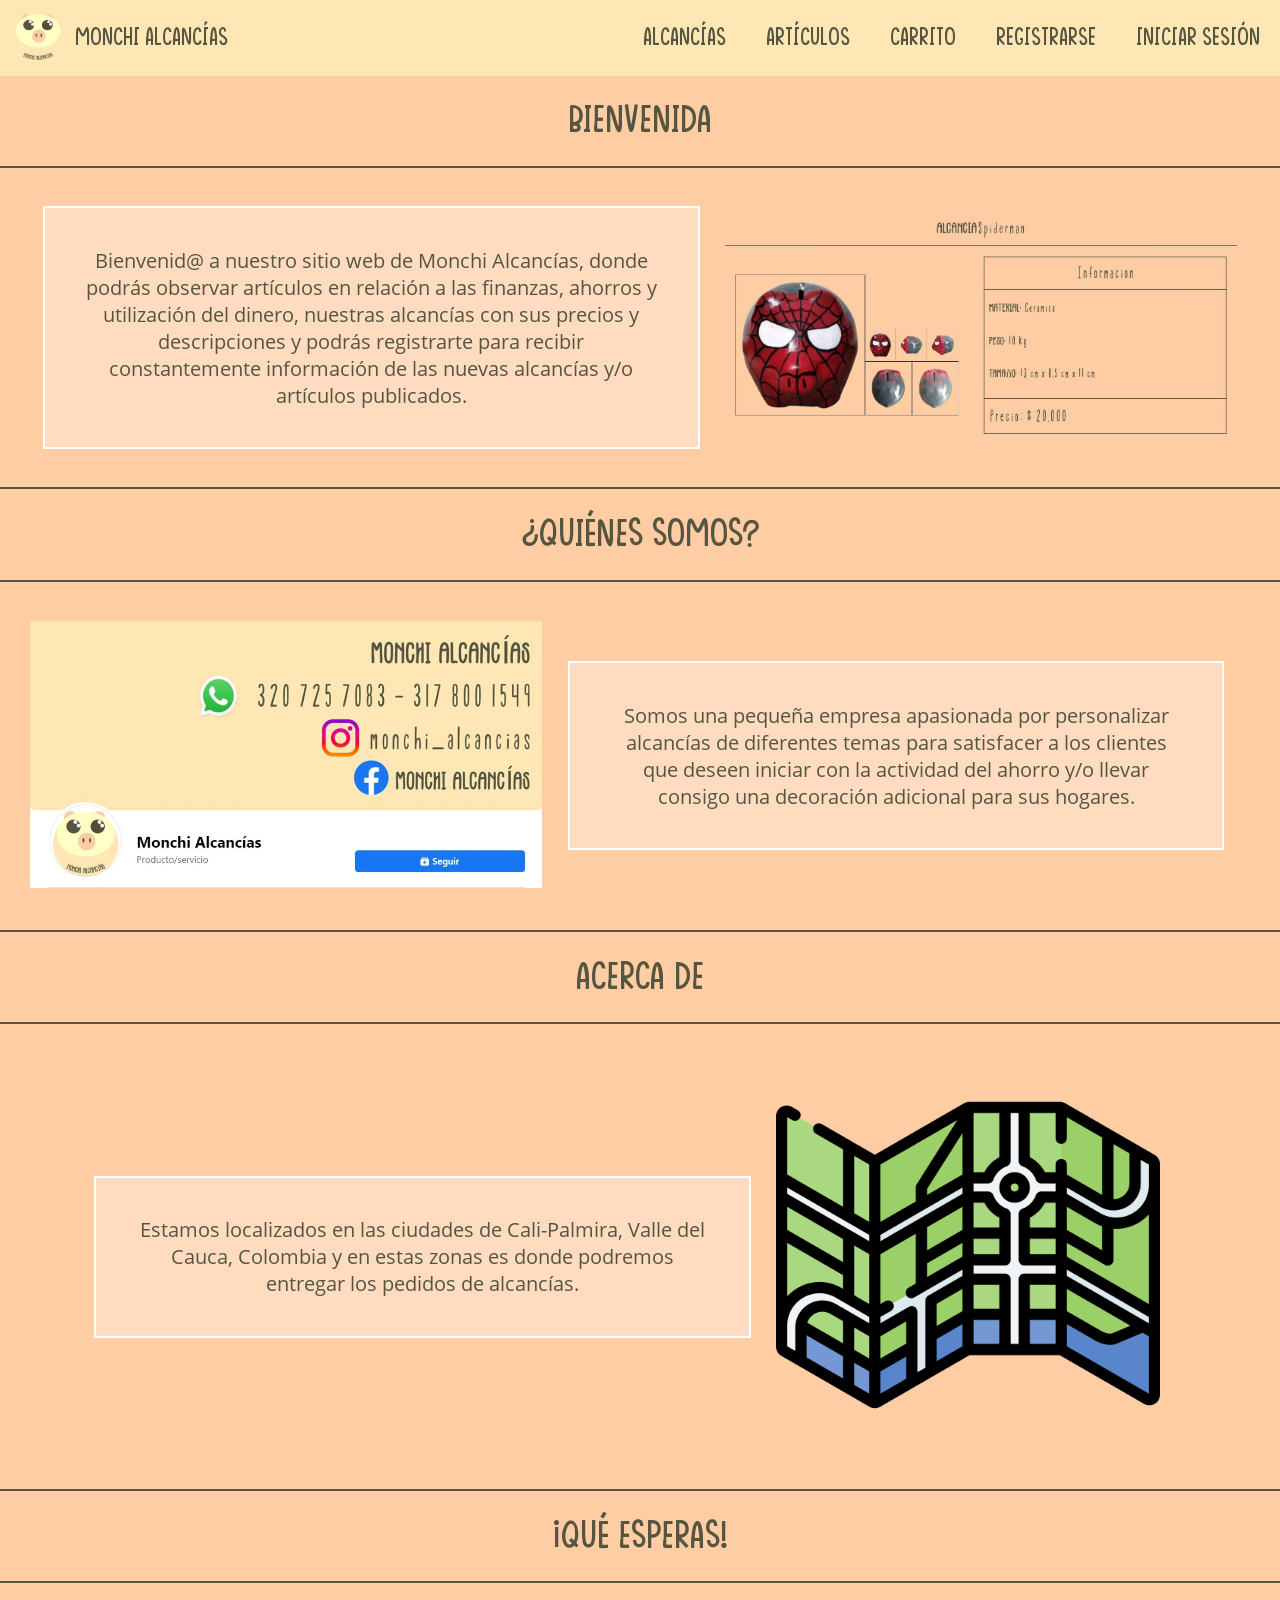
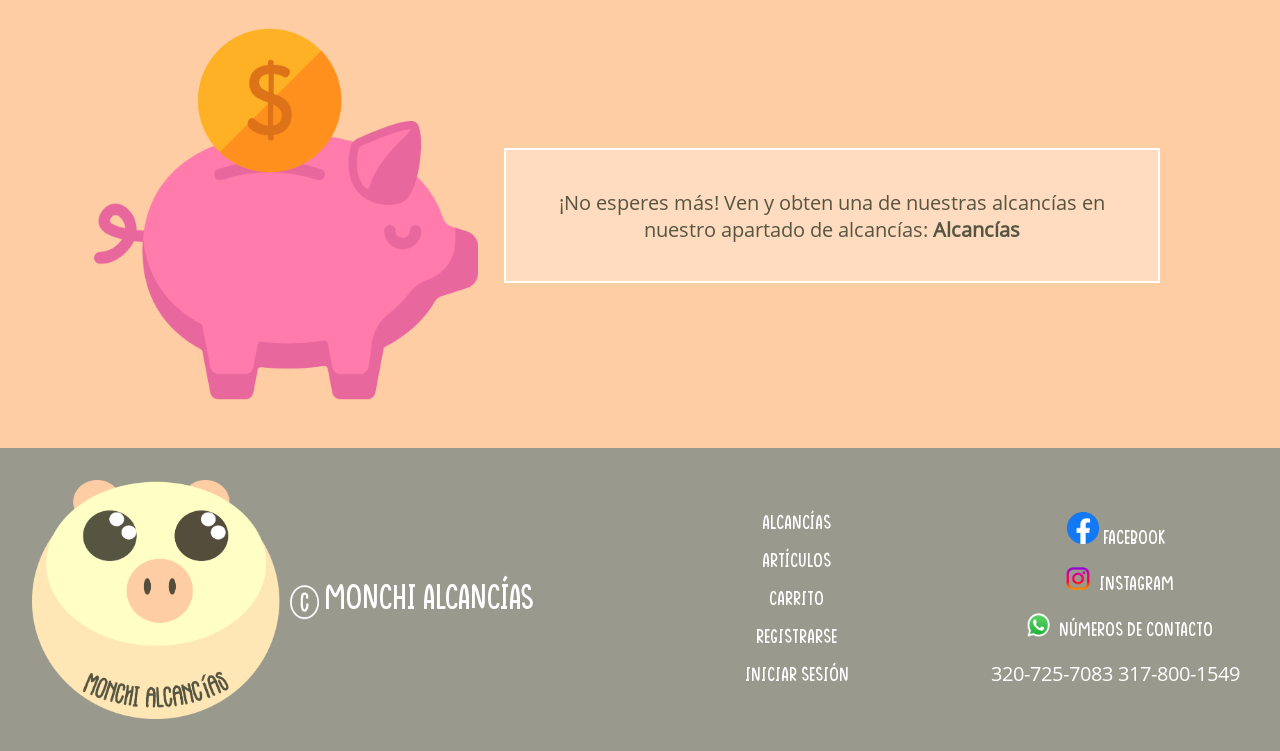
<file: index.html>
<!DOCTYPE html>
<html lang="es">
<head>
    <meta charset="UTF-8">
    <meta name="viewport" content="width=device-width, initial-scale=1.0">
    <meta name="robots" content="index, follow">
    <meta name="author" content="Monchi Alcancías">
    <meta name="keywords" content="monchi alcancias, monchi alcancia, monchi, alcancias monchi, alcancias monch, monch alcancias, monch, alcancia, monch, monchi alcancias, monchi, alcancias, bienvenida monchi alcancias, acerca de monchi alcancias, quienes somos monchi alcancias">
    <meta name="description" content="Sitio web de Monchi Alcancías ©, donde podrás observar artículos, alcancías y podrás registrarte para recibir información constantemente.">
    <link rel="canonical" href="https://monchialcancias.github.io/monchialcancias/">
    <title>Monchi Alcancías</title>
    <link rel="stylesheet" href="css/estilo-general.css">
    <link rel="stylesheet" href="css/estilo-body-principal.css">
    <link rel="stylesheet" href="css/estilo-footer.css">
    <link rel="stylesheet" href="css/estilo-nav.css">
    <link rel="icon" href="imgs/icon.ico">
    <link href="css/font-awesome/css/font-awesome.min.css" rel="stylesheet"> 
    <script src="js/nav.min.js"></script>
</head>
<body>
    <!-- Nav -->
    <div style="display: flex;width: 100%;background-color: rgb(255, 231, 181);">
        <a href="https://monchialcancias.github.io/monchialcancias/index.html" class="fuente-texto-general color-texto-general font-size-titulo-nav navegacion-link navegacion-principal">
            <div style="background-image: url('imgs/icon.ico');width: 50px;height: 50px;background-size: cover;display: inline-block;margin-right: 12px;"></div>Monchi Alcancías
        </a><div class="contenedor-boton-responsive">
            <button class="boton-responsive" onclick="botonResponsive()">
                <i class="fa fa-bars"></i>
            </button>
        </div><div class="contenedor-navegacion">
            <ul class="navegacion navegacion-transicion">
                <li>
                    <a class="navegacion-link fuente-texto-general color-texto-general font-size-titulo-nav" href="https://monchialcancias.github.io/monchialcancias/alcancias/alcancias.html">
                        Alcancías
                    </a>
                </li>
                <li>
                    <a class="navegacion-link fuente-texto-general color-texto-general font-size-titulo-nav" href="https://monchialcancias.github.io/monchialcancias/articulos/articulos.html">
                        Artículos
                    </a>
                </li>
                <li>
                    <a class="navegacion-link fuente-texto-general color-texto-general font-size-titulo-nav" href="https://monchialcancias.github.io/monchialcancias/futuras-novedades/futuras-novedades.html">
                        Carrito
                    </a>
                </li>
                <li>
                    <a class="navegacion-link fuente-texto-general color-texto-general font-size-titulo-nav" href="https://monchialcancias.github.io/monchialcancias/futuras-novedades/futuras-novedades.html">
                        Registrarse
                    </a>
                </li>
                <li>
                    <a class="navegacion-link fuente-texto-general color-texto-general font-size-titulo-nav" href="https://monchialcancias.github.io/monchialcancias/futuras-novedades/futuras-novedades.html">
                        Iniciar sesión
                    </a>
                </li>
            </ul>
        </div>
    </div>

    <!-- Body -->
    <div style="width: 100%;background-color: rgb(255, 205, 163);">
        <div class="fuente-texto-general color-texto-general font-size-titulo-body-principal borde-bottom" style="width: 100%;text-align: center; padding: 2% 0px;">
            Bienvenida
        </div>
        <div class="borde-bottom contenedor-seccion-principal">
            <div class="fuente-texto-adicional color-texto-general font-size-subtitulo-body-principal borde-texto contenedor-parrafo-principal">
                Bienvenid@ a nuestro sitio web de Monchi Alcancías, donde podrás observar artículos en relación
                a las finanzas, ahorros y utilización del dinero, nuestras alcancías con sus precios y descripciones y
                podrás registrarte para recibir constantemente información de las nuevas alcancías y/o artículos publicados. 
            </div>
            <div class="contenedor-imagen-principal">
                <img src="imgs/bienvenida.JPG" style="width: 100%;">
            </div>
        </div>
        <div class="fuente-texto-general color-texto-general font-size-titulo-body-principal borde-bottom" style="width: 100%;text-align: center; padding: 2% 0px;">
            ¿Quiénes somos?
        </div>
        <div class="borde-bottom contenedor-seccion-principal" style="flex-direction: row-reverse;">
            <div class="fuente-texto-adicional color-texto-general font-size-subtitulo-body-principal contenedor-parrafo-principal">
                Somos una pequeña empresa apasionada por personalizar alcancías de diferentes temas para satisfacer a 
                los clientes que deseen iniciar con la actividad del ahorro y/o llevar consigo una decoración adicional 
                para sus hogares.
            </div>
            <div class="contenedor-2-imagen-principal" style="align-self: flex-start;">
                <img src="imgs/quienessomos.JPG" style="width: 100%;">
            </div>
        </div>
        <div class="fuente-texto-general color-texto-general font-size-titulo-body-principal borde-bottom" style="width: 100%;text-align: center; padding: 2% 0px;">
            Acerca de
        </div>
        <div class="borde-bottom contenedor-seccion-principal">
            <div class="fuente-texto-adicional color-texto-general font-size-subtitulo-body-principal contenedor-parrafo-principal">
                Estamos localizados en las ciudades de Cali-Palmira, Valle del Cauca, Colombia y en estas zonas es donde 
                podremos entregar los pedidos de alcancías.
            </div>
            <div class="contenedor-3-imagen-principal">
                <img src="imgs/acercade.png" style="width: 100%;">
            </div>
        </div>
        <div class="fuente-texto-general color-texto-general font-size-titulo-body-principal borde-bottom" style="width: 100%;text-align: center; padding: 2% 0px;">
            ¡Qué esperas!
        </div>
        <div class="contenedor-seccion-principal" style="flex-direction: row-reverse;">
            <div class="fuente-texto-adicional color-texto-general font-size-subtitulo-body-principal contenedor-parrafo-principal">
                ¡No esperes más! Ven y obten una de nuestras alcancías en nuestro apartado de alcancías: 
                <a class="fs-3 color-texto-general" href="alcancias/alcancias.html" style="text-decoration: none;"><b>Alcancías</b></a>
            </div>
            <div class="contenedor-3-imagen-principal">
                <img src="imgs/queesperas.png" style="width: 100%;">
            </div>
        </div>
    </div>

    <!-- Footer -->
    <div class="contenedor-principal" style="background-color: rgb(85, 85, 65, 0.6);">
        <a style="display: inline-block; width: 50%;text-decoration: none;color: black;" href="https://monchialcancias.github.io/monchialcancias/index.html">
            <div class="footer-principal fuente-texto-general" style="display: inline-flex;align-content: center;align-items: center;padding: 5% 5%;">
                <img src="imgs/img-footer.png" style="width: 50%;display: inline-block;margin-right: 5px;">        
                Monchi Alcancías
            </div>
        </a><div id="footer-links" style="display: inline-flex;width: 25%;align-items: center;">
            <ul style="list-style: none;width: 100%;">
                <li style="text-align:center;"><a href="https://monchialcancias.github.io/monchialcancias/alcancias/alcancias.html" class="fuente-texto-general font-size-redes" style="padding: 3% 0px;text-decoration: none;color: white;width: 100%;height: 100%;display: block;">Alcancías</a></li>
                <li style="text-align:center;"><a href="https://monchialcancias.github.io/monchialcancias/articulos/articulos.html" class="fuente-texto-general font-size-redes" style="padding: 3% 0px; text-decoration: none;color: white;width: 100%;height: 100%;display: block;">Artículos</a></li>
                <li style="text-align:center;"><a href="https://monchialcancias.github.io/monchialcancias/futuras-novedades/futuras-novedades.html" class="fuente-texto-general font-size-redes" style="padding: 3% 0px; text-decoration: none;color: white;width: 100%;height: 100%;display: block;">Carrito</a></li>
                <li style="text-align:center;"><a href="https://monchialcancias.github.io/monchialcancias/futuras-novedades/futuras-novedades.html" class="fuente-texto-general font-size-redes" style="padding: 3% 0px; text-decoration: none;color: white;width: 100%;height: 100%;display: block;">Registrarse</a></li>
                <li style="text-align:center;"><a href="https://monchialcancias.github.io/monchialcancias/futuras-novedades/futuras-novedades.html" class="fuente-texto-general font-size-redes" style="padding: 3% 0px; text-decoration: none;color: white;width: 100%;height: 100%;display: block;">Iniciar sesión</a></li>
            </ul>
        </div><div id="footer-redes" style="display: inline-flex;width: 25%;align-items: center;margin-right: 5px;">
            <ul style="list-style: none;width: 100%;">
                <li style="text-align:center;"><a href="https://www.facebook.com/Monchi-Alcanc%C3%ADas-100662065307363" class="fuente-texto-general font-size-redes" style="padding: 3% 0px;text-decoration: none;color: white;width: 100%;height: 100%;display: block;"><img src="imgs/fb.png" style="width: 10%;"> Facebook</a></li>
                <li style="text-align:center;"><a href="https://www.instagram.com/monchi_alcancias/" class="fuente-texto-general font-size-redes" style="padding: 3% 0px;text-decoration: none;color: white;width: 100%;height: 100%;display: block;"><img src="imgs/ig.png" style="width: 13%;">Instagram</a></li>
                <li style="text-align:center;"><a class="fuente-texto-general font-size-redes" style="padding: 3% 0px;text-decoration: none;color: white;width: 100%;height: 100%;display: block;"><img src="imgs/wha.png" style="width: 13%;">Números de contacto</a></li>
                <li style="text-align:center;"><a class="fuente-texto-adicional font-size-redes" style="padding: 3% 0px;text-decoration: none;color: white;width: 100%;height: 100%;display: block;">320-725-7083  317-800-1549</a></li>
            </ul>
        </div>
    </div>
</body>
</html>
</file>
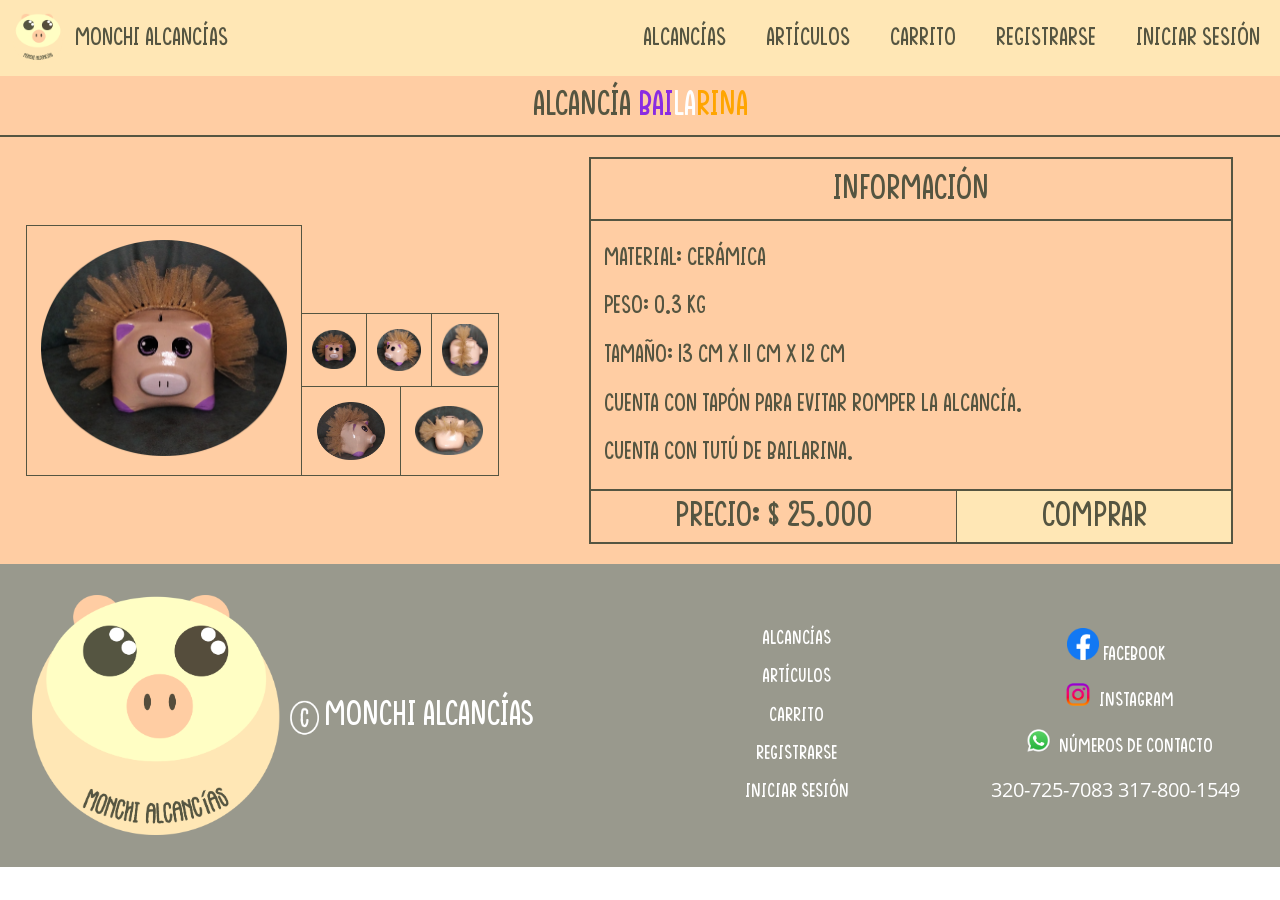
<file: alcancias/alcancia-bailarina.html>
<!DOCTYPE html>
<html lang="es">
<head>
    <meta charset="UTF-8">
    <meta name="viewport" content="width=device-width, initial-scale=1.0">
    <meta name="description" content="Alcancía Bailarina fabricada en cerámica con dimensiones de 13 cm x 11 cm x 12 cm. ¿Qué esperas para obtener una? Monchi Alcancías ©">
    <meta name="keywords" content="monchi alcancias, monchi alcancia, monchi, alcancias monchi, alcancias monch, monch alcancias, monch, alcancia, monch, alcancias, alcancias bailarina, alcancias de bailarina, alcancia ceramica, alcancias ceramica, alcancia bailarina, alcancia hombre araña">
    <meta name="author" content="Monchi Alcancías">
    <title>Monchi Alcancías | Alcancías | Bailarina</title>
    <link rel="stylesheet" href="../css/estilo-general.css">
    <link rel="stylesheet" href="../css/estilo-nav.css">
    <link rel="stylesheet" href="../css/estilo-body-alcancia-bailarina.css">
    <link rel="stylesheet" href="../css/estilo-footer.css">
    <link rel="icon" href="../imgs/icon.ico">
    <link href="../css/font-awesome/css/font-awesome.min.css" rel="stylesheet"> 
    <script src="../js/nav.min.js"></script>
    <script src="../js/alcancia-bailarina.min.js"></script>
</head>
<body>
    <!-- Nav -->
    <div style="display: flex;width: 100%;background-color: rgb(255, 231, 181);">
        <a href="https://monchialcancias.github.io/monchialcancias/index.html" class="fuente-texto-general color-texto-general font-size-titulo-nav navegacion-link navegacion-principal">
            <div style="background-image: url('../imgs/icon.ico');width: 50px;height: 50px;background-size: cover;display: inline-block;margin-right: 12px;"></div>Monchi Alcancías
        </a><div class="contenedor-boton-responsive">
            <button class="boton-responsive" onclick="botonResponsive()">
                <i class="fa fa-bars"></i>
            </button>
        </div><div class="contenedor-navegacion">
            <ul class="navegacion navegacion-transicion">
                <li>
                    <a class="navegacion-link fuente-texto-general color-texto-general font-size-titulo-nav" href="https://monchialcancias.github.io/monchialcancias/alcancias/alcancias.html">
                        Alcancías
                    </a>
                </li>
                <li>
                    <a class="navegacion-link fuente-texto-general color-texto-general font-size-titulo-nav" href="https://monchialcancias.github.io/monchialcancias/articulos/articulos.html">
                        Artículos
                    </a>
                </li>
                <li>
                    <a class="navegacion-link fuente-texto-general color-texto-general font-size-titulo-nav" href="https://monchialcancias.github.io/monchialcancias/futuras-novedades/futuras-novedades.html">
                        Carrito
                    </a>
                </li>
                <li>
                    <a class="navegacion-link fuente-texto-general color-texto-general font-size-titulo-nav" href="https://monchialcancias.github.io/monchialcancias/futuras-novedades/futuras-novedades.html">
                        Registrarse
                    </a>
                </li>
                <li>
                    <a class="navegacion-link fuente-texto-general color-texto-general font-size-titulo-nav" href="https://monchialcancias.github.io/monchialcancias/futuras-novedades/futuras-novedades.html">
                        Iniciar sesión
                    </a>
                </li>
            </ul>
        </div>
    </div>

    <!-- Body -->
    <div class="fuente-texto-general font-size-titulo-body-alcancia-bailarina color-texto-general borde-bottom" style="width: 100%;text-align: center;padding: 1% 0px;background-color: rgb(255, 205, 163);">
        Alcancía <span style="color: blueviolet;">Bai</span><span style="color: white;">la</span><span style="color: orange;">rina</span>
    </div>
    <div style="display:flex;width: 100%;background-color: rgb(255, 205, 163);align-items: center;">
        <div style="display:inline-flex;width: 46%;align-items: flex-end;padding: 2%;width: 37%;">
            <div style="border: 1px solid rgb(85,85,65);display: inline-block;padding: 3% 3%;width: 75%;">
                <img id="cambiar" src="../imgs/bailarina/frente.png" style="width: 100%;">
            </div><div style="display: inline-block; width: 60%;">
                <div class="contenedor-grilla-tres">
                    <a href="#" onclick="cambiarImagen(1)" style="display: flex;"><div style="border: 1px solid rgb(85,85,65);border-left: none;display: flex ;align-items: center;padding: 15%;"><img src="../imgs/bailarina/frente.png" style="width: 100%;"></div></a>
                    <a href="#" onclick="cambiarImagen(2)" style="display: flex;"><div style="border: 1px solid rgb(85,85,65);border-left: none;display: flex ;align-items: center;padding: 15%;"><img src="../imgs/bailarina/frente-2.png" style="width: 100%;"></div></a>
                    <a href="#" onclick="cambiarImagen(3)" style="display: flex;"><div style="border: 1px solid rgb(85,85,65);border-left: none;display: flex ;align-items: center;padding: 15%;"><img src="../imgs/bailarina/lateral-izquierdo.png" style="width: 100%;"></div></a>
                </div>
                <div class="contenedor-grilla-dos">
                    <a href="#" onclick="cambiarImagen(4)" style="display: flex;"><div style="border: 1px solid rgb(85,85,65);border-left: none;border-top: none;display: flex ;align-items: center;padding: 15%;"><img src="../imgs/bailarina/lateral-derecho.png" style="width: 100%;"></div></a>
                    <a href="#" onclick="cambiarImagen(5)" style="display: flex;"><div style="border: 1px solid rgb(85,85,65);border-left: none;border-top: none;display: flex ;align-items: center;padding: 15%;"><img src="../imgs/bailarina/superior.png" style="width: 100%;"></div></a>
                </div>
            </div>
        </div>
        <div class="borde-informacion" style="margin-left:5%;margin-right: 2%;width: 50%;display: inline-block;height: 100%;height: 100%;margin-top: 20px; margin-bottom: 20px;">
            <div class="fuente-texto-general color-texto-general font-size-titulo-body-alcancia-bailarina borde-bottom" style="width: 100%;text-align: center;padding: 2% 0px;">
                Información
            </div>
            <div class="fuente-texto-general color-texto-general font-size-subtitulo-body-alcancia-bailarina borde-bottom" style="padding: 2%;">
                <p style="padding: 2% 0px;">Material: Cerámica</span></p>
                <p style="padding: 2% 0px;">Peso: 0.3 kg</span></p>
                <p style="padding: 2% 0px;">Tamaño: 13 cm x 11 cm x 12 cm</span></p>
                <p style="padding: 2% 0px;">Cuenta con tapón para evitar romper la alcancía.</p>
                <p style="padding: 2% 0px;">Cuenta con tutú de bailarina.</p>
            </div>
            <div class="color-texto-general font-size-titulo-body-alcancia-bailarina fuente-texto-general contenedor-informacion-precio">
                <span style="text-align: center;padding: 2%;border-right: 1px solid rgb(85,85,65);">Precio: $ 25.000</span><a href="https://articulo.mercadolibre.com.co/MCO-602604843-alcancia-bailarina-ceramica-monchi-alcancias-_JM#position=1&type=item&tracking_id=b1798146-641d-4c48-91eb-69b47e6947c5" class="color-texto-general" style="text-decoration: none; background-color: rgb(255, 231, 181);padding: 3%;text-align: center;">Comprar</a>
            </div>
        </div>
    </div>

    <!-- Footer -->
    <div class="contenedor-principal" style="background-color: rgb(85, 85, 65, 0.6);">
        <a style="display: inline-block; width: 50%;text-decoration: none;color: black;" href="https://monchialcancias.github.io/monchialcancias/index.html">
            <div class="footer-principal fuente-texto-general" style="display: inline-flex;align-content: center;align-items: center;padding: 5% 5%;">
                <img src="../imgs/img-footer.png" style="width: 50%;display: inline-block;margin-right: 5px;">        
                Monchi Alcancías
            </div>
        </a><div id="footer-links" style="display: inline-flex;width: 25%;align-items: center;">
            <ul style="list-style: none;width: 100%;">
                <li style="text-align:center;"><a href="https://monchialcancias.github.io/monchialcancias/alcancias/alcancias.html" class="fuente-texto-general font-size-redes" style="padding: 3% 0px;text-decoration: none;color: white;width: 100%;height: 100%;display: block;">Alcancías</a></li>
                <li style="text-align:center;"><a href="https://monchialcancias.github.io/monchialcancias/articulos/articulos.html" class="fuente-texto-general font-size-redes" style="padding: 3% 0px; text-decoration: none;color: white;width: 100%;height: 100%;display: block;">Artículos</a></li>
                <li style="text-align:center;"><a href="https://monchialcancias.github.io/monchialcancias/futuras-novedades/futuras-novedades.html" class="fuente-texto-general font-size-redes" style="padding: 3% 0px; text-decoration: none;color: white;width: 100%;height: 100%;display: block;">Carrito</a></li>
                <li style="text-align:center;"><a href="https://monchialcancias.github.io/monchialcancias/futuras-novedades/futuras-novedades.html" class="fuente-texto-general font-size-redes" style="padding: 3% 0px; text-decoration: none;color: white;width: 100%;height: 100%;display: block;">Registrarse</a></li>
                <li style="text-align:center;"><a href="https://monchialcancias.github.io/monchialcancias/futuras-novedades/futuras-novedades.html" class="fuente-texto-general font-size-redes" style="padding: 3% 0px; text-decoration: none;color: white;width: 100%;height: 100%;display: block;">Iniciar sesión</a></li>
            </ul>
        </div><div id="footer-redes" style="display: inline-flex;width: 25%;align-items: center;margin-right: 5px;">
            <ul style="list-style: none;width: 100%;">
                <li style="text-align:center;"><a href="https://www.facebook.com/Monchi-Alcanc%C3%ADas-100662065307363" class="fuente-texto-general font-size-redes" style="padding: 3% 0px;text-decoration: none;color: white;width: 100%;height: 100%;display: block;"><img src="../imgs/fb.png" style="width: 10%;"> Facebook</a></li>
                <li style="text-align:center;"><a href="https://www.instagram.com/monchi_alcancias/" class="fuente-texto-general font-size-redes" style="padding: 3% 0px;text-decoration: none;color: white;width: 100%;height: 100%;display: block;"><img src="../imgs/ig.png" style="width: 13%;">Instagram</a></li>
                <li style="text-align:center;"><a class="fuente-texto-general font-size-redes" style="padding: 3% 0px;text-decoration: none;color: white;width: 100%;height: 100%;display: block;"><img src="../imgs/wha.png" style="width: 13%;">Números de contacto</a></li>
                <li style="text-align:center;"><a class="fuente-texto-adicional font-size-redes" style="padding: 3% 0px;text-decoration: none;color: white;width: 100%;height: 100%;display: block;">320-725-7083  317-800-1549</a></li>
            </ul>
        </div>
    </div>
</body>
</html>
</file>
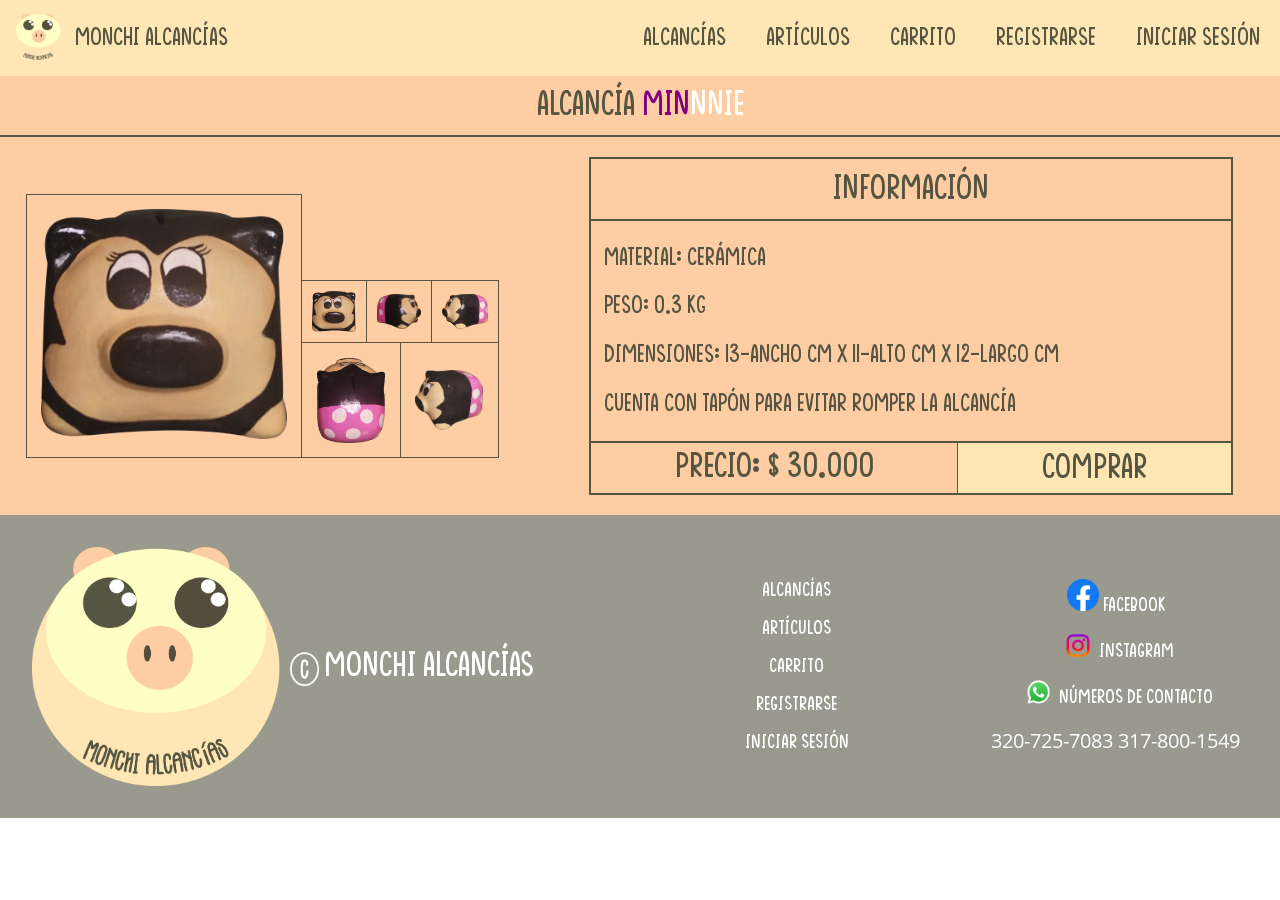
<file: alcancias/alcancia-minnie.html>
<!DOCTYPE html>
<html lang="es">
<head>
    <meta charset="UTF-8">
    <meta name="viewport" content="width=device-width, initial-scale=1.0">
    <meta name="description" content="Alcancía Minnie fabricada en cerámica con dimensiones de 13-ancho cm x 11-alto cm x 12-largo cm. ¿Qué esperas para obtener una? Monchi Alcancías ©">
    <meta name="keywords" content="monchi alcancias, monchi alcancia, monchi, alcancias monchi, alcancias monch, monch alcancias, monch, alcancia, monch, alcancias, alcancias Minnie, alcancias hombre araña, alcancia ceramica, alcancias ceramica, alcancia minnie, alcancia hombre araña">
    <meta name="author" content="Monchi Alcancías">
    <title>Monchi Alcancías | Alcancías | Minnie</title>
    <link rel="stylesheet" href="../css/estilo-general.css">
    <link rel="stylesheet" href="../css/estilo-nav.css">
    <link rel="stylesheet" href="../css/estilo-body-alcancia-minnie.css">
    <link rel="stylesheet" href="../css/estilo-footer.css">
    <link rel="icon" href="../imgs/icon.ico">
    <link href="../css/font-awesome/css/font-awesome.min.css" rel="stylesheet"> 
    <script src="../js/nav.min.js"></script>
    <script src="../js/alcancia-minnie.min.js"></script>
</head>
<body>
    <!-- Nav -->
    <div style="display: flex;width: 100%;background-color: rgb(255, 231, 181);">
        <a href="https://monchialcancias.github.io/monchialcancias/index.html" class="fuente-texto-general color-texto-general font-size-titulo-nav navegacion-link navegacion-principal">
            <div style="background-image: url('../imgs/icon.ico');width: 50px;height: 50px;background-size: cover;display: inline-block;margin-right: 12px;"></div>Monchi Alcancías
        </a><div class="contenedor-boton-responsive">
            <button class="boton-responsive" onclick="botonResponsive()">
                <i class="fa fa-bars"></i>
            </button>
        </div><div class="contenedor-navegacion">
            <ul class="navegacion navegacion-transicion">
                <li>
                    <a class="navegacion-link fuente-texto-general color-texto-general font-size-titulo-nav" href="https://monchialcancias.github.io/monchialcancias/alcancias/alcancias.html">
                        Alcancías
                    </a>
                </li>
                <li>
                    <a class="navegacion-link fuente-texto-general color-texto-general font-size-titulo-nav" href="https://monchialcancias.github.io/monchialcancias/articulos/articulos.html">
                        Artículos
                    </a>
                </li>
                <li>
                    <a class="navegacion-link fuente-texto-general color-texto-general font-size-titulo-nav" href="https://monchialcancias.github.io/monchialcancias/futuras-novedades/futuras-novedades.html">
                        Carrito
                    </a>
                </li>
                <li>
                    <a class="navegacion-link fuente-texto-general color-texto-general font-size-titulo-nav" href="https://monchialcancias.github.io/monchialcancias/futuras-novedades/futuras-novedades.html">
                        Registrarse
                    </a>
                </li>
                <li>
                    <a class="navegacion-link fuente-texto-general color-texto-general font-size-titulo-nav" href="https://monchialcancias.github.io/monchialcancias/futuras-novedades/futuras-novedades.html">
                        Iniciar sesión
                    </a>
                </li>
            </ul>
        </div>
    </div>

    <!-- Body -->
    <div class="fuente-texto-general font-size-titulo-body-alcancia-minnie color-texto-general borde-bottom" style="width: 100%;text-align: center;padding: 1% 0px;background-color: rgb(255, 205, 163);">
        Alcancía <span style="color: purple;">Min</span><span style="color: white;">nnie</span>
    </div>
    <div style="display:flex;width: 100%;background-color: rgb(255, 205, 163);align-items: center;">
        <div style="display:inline-flex;width: 46%;align-items: flex-end;padding: 2%;width: 37%;">
            <div style="border: 1px solid rgb(85,85,65);display: inline-block;padding: 3% 3%;width: 75%;">
                <img id="cambiar" src="../imgs/minnie/frente.png" alt="Alcancía Minnie" title="Alcancía Minnie" style="width: 100%;">
            </div><div style="display: inline-block; width: 60%;">
                <div class="contenedor-grilla-tres">
                    <a href="#" onclick="cambiarImagen(1)" style="display: flex;"><div style="border: 1px solid rgb(85,85,65);border-left: none;display: flex ;align-items: center;padding: 15%;"><img src="../imgs/minnie/frente.png" alt="Alcancía Minnie" title="Alcancía Minnie" style="width: 100%;"></div></a>
                    <a href="#" onclick="cambiarImagen(2)" style="display: flex;"><div style="border: 1px solid rgb(85,85,65);border-left: none;display: flex ;align-items: center;padding: 15%;"><img src="../imgs/minnie/lateral-derecha.png" alt="Alcancía Minnie" title="Alcancía Minnie" style="width: 100%;"></div></a>
                    <a href="#" onclick="cambiarImagen(3)" style="display: flex;"><div style="border: 1px solid rgb(85,85,65);border-left: none;display: flex ;align-items: center;padding: 15%;"><img src="../imgs/minnie/lateral-izquierda.png" alt="Alcancía Minnie" title="Alcancía Minnie" style="width: 100%;"></div></a>
                </div>
                <div class="contenedor-grilla-dos">
                    <a href="#" onclick="cambiarImagen(4)" style="display: flex;"><div style="border: 1px solid rgb(85,85,65);border-left: none;border-top: none;display: flex ;align-items: center;padding: 15%;"><img src="../imgs/minnie/superior-1.png" alt="Alcancía Minnie" title="Alcancía Minnie" style="width: 100%;"></div></a>
                    <a href="#" onclick="cambiarImagen(5)" style="display: flex;"><div style="border: 1px solid rgb(85,85,65);border-left: none;border-top: none;display: flex ;align-items: center;padding: 15%;"><img src="../imgs/minnie/superior-2.png" alt="Alcancía Minnie" title="Alcancía Minnie" style="width: 100%;"></div></a>
                </div>
            </div>
        </div>
        <div class="borde-informacion" style="margin-left:5%;margin-right: 2%;width: 50%;display: inline-block;height: 100%;height: 100%;margin-top: 20px; margin-bottom: 20px;">
            <div class="fuente-texto-general color-texto-general font-size-titulo-body-alcancia-minnie borde-bottom" style="width: 100%;text-align: center;padding: 2% 0px;">
                Información
            </div>
            <div class="fuente-texto-general color-texto-general font-size-subtitulo-body-alcancia-minnie borde-bottom" style="padding: 2%;">
                <p style="padding: 2% 0px;">Material: Cerámica</p>
                <p style="padding: 2% 0px;">Peso: 0.3 kg</p>
                <p style="padding: 2% 0px;">Dimensiones: 13-ancho cm x 11-alto cm x 12-largo cm</p>
                <p style="padding: 2% 0px;">Cuenta con tapón para evitar romper la alcancía</p>
            </div>
            <div class="color-texto-general font-size-titulo-body-alcancia-minnie fuente-texto-general contenedor-informacion-precio">
                <span style="text-align: center;padding: 2%;border-right: 1px solid rgb(85,85,65);">Precio: $ 30.000</span><a href="https://articulo.mercadolibre.com.co/MCO-603974500-alcancia-minnie-ceramica-monchi-alcancias-_JM" class="color-texto-general" style="text-decoration: none; background-color: rgb(255, 231, 181);padding: 3%;text-align: center;">Comprar</a>
            </div>
        </div>
    </div>

    <!-- Footer -->
    <div class="contenedor-principal" style="background-color: rgb(85, 85, 65, 0.6);">
        <a style="display: inline-block; width: 50%;text-decoration: none;color: black;" href="https://monchialcancias.github.io/monchialcancias/index.html">
            <div class="footer-principal fuente-texto-general" style="display: inline-flex;align-content: center;align-items: center;padding: 5% 5%;">
                <img src="../imgs/img-footer.png" style="width: 50%;display: inline-block;margin-right: 5px;">        
                Monchi Alcancías
            </div>
        </a><div id="footer-links" style="display: inline-flex;width: 25%;align-items: center;">
            <ul style="list-style: none;width: 100%;">
                <li style="text-align:center;"><a href="https://monchialcancias.github.io/monchialcancias/alcancias/alcancias.html" class="fuente-texto-general font-size-redes" style="padding: 3% 0px;text-decoration: none;color: white;width: 100%;height: 100%;display: block;">Alcancías</a></li>
                <li style="text-align:center;"><a href="https://monchialcancias.github.io/monchialcancias/articulos/articulos.html" class="fuente-texto-general font-size-redes" style="padding: 3% 0px; text-decoration: none;color: white;width: 100%;height: 100%;display: block;">Artículos</a></li>
                <li style="text-align:center;"><a href="https://monchialcancias.github.io/monchialcancias/futuras-novedades/futuras-novedades.html" class="fuente-texto-general font-size-redes" style="padding: 3% 0px; text-decoration: none;color: white;width: 100%;height: 100%;display: block;">Carrito</a></li>
                <li style="text-align:center;"><a href="https://monchialcancias.github.io/monchialcancias/futuras-novedades/futuras-novedades.html" class="fuente-texto-general font-size-redes" style="padding: 3% 0px; text-decoration: none;color: white;width: 100%;height: 100%;display: block;">Registrarse</a></li>
                <li style="text-align:center;"><a href="https://monchialcancias.github.io/monchialcancias/futuras-novedades/futuras-novedades.html" class="fuente-texto-general font-size-redes" style="padding: 3% 0px; text-decoration: none;color: white;width: 100%;height: 100%;display: block;">Iniciar sesión</a></li>
            </ul>
        </div><div id="footer-redes" style="display: inline-flex;width: 25%;align-items: center;margin-right: 5px;">
            <ul style="list-style: none;width: 100%;">
                <li style="text-align:center;"><a href="https://www.facebook.com/Monchi-Alcanc%C3%ADas-100662065307363" class="fuente-texto-general font-size-redes" style="padding: 3% 0px;text-decoration: none;color: white;width: 100%;height: 100%;display: block;"><img src="../imgs/fb.png" style="width: 10%;"> Facebook</a></li>
                <li style="text-align:center;"><a href="https://www.instagram.com/monchi_alcancias/" class="fuente-texto-general font-size-redes" style="padding: 3% 0px;text-decoration: none;color: white;width: 100%;height: 100%;display: block;"><img src="../imgs/ig.png" style="width: 13%;">Instagram</a></li>
                <li style="text-align:center;"><a class="fuente-texto-general font-size-redes" style="padding: 3% 0px;text-decoration: none;color: white;width: 100%;height: 100%;display: block;"><img src="../imgs/wha.png" style="width: 13%;">Números de contacto</a></li>
                <li style="text-align:center;"><a class="fuente-texto-adicional font-size-redes" style="padding: 3% 0px;text-decoration: none;color: white;width: 100%;height: 100%;display: block;">320-725-7083  317-800-1549</a></li>
            </ul>
        </div>
    </div>
</body>
</html>
</file>
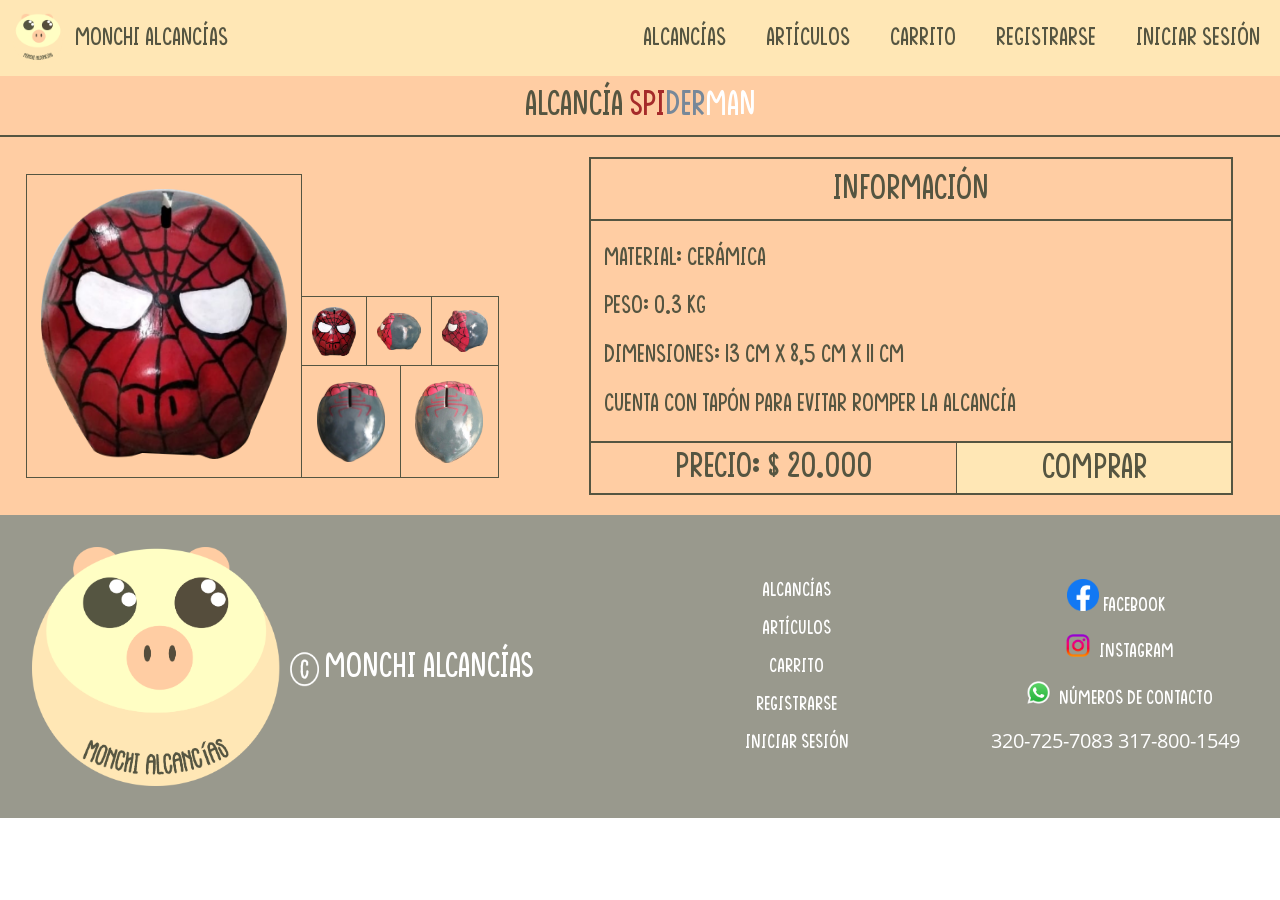
<file: alcancias/alcancia-spiderman.html>
<!DOCTYPE html>
<html lang="es">
<head>
    <meta charset="UTF-8">
    <meta name="viewport" content="width=device-width, initial-scale=1.0">
    <meta name="robots" content="index, follow">
    <meta name="description" content="Alcancía Spiderman fabricada en cerámica con dimensiones de 13 cm x 8,5 cm x 11 cm. ¿Qué esperas para obtener una? Monchi Alcancías ©">
    <meta name="keywords" content="monchi alcancias, monchi alcancia, monchi, alcancias monchi, alcancias monch, monch alcancias, monch, alcancia, monch, alcancias, alcancias spiderman, alcancias hombre araña, alcancia ceramica, alcancias ceramica, alcancia spiderman, alcancia hombre araña">
    <meta name="author" content="Monchi Alcancías">
    <title>Monchi Alcancías | Alcancías | Spiderman</title>
    <link rel="stylesheet" href="../css/estilo-general.css">
    <link rel="stylesheet" href="../css/estilo-nav.css">
    <link rel="stylesheet" href="../css/estilo-body-alcancia-spiderman.css">
    <link rel="stylesheet" href="../css/estilo-footer.css">
    <link rel="icon" href="../imgs/icon.ico">
    <link href="../css/font-awesome/css/font-awesome.min.css" rel="stylesheet"> 
    <script src="../js/nav.min.js"></script>
    <script src="../js/alcancia-spiderman.min.js"></script>
</head>
<body>
    <!-- Nav -->
    <div style="display: flex;width: 100%;background-color: rgb(255, 231, 181);">
        <a href="https://monchialcancias.github.io/monchialcancias/index.html" class="fuente-texto-general color-texto-general font-size-titulo-nav navegacion-link navegacion-principal">
            <div style="background-image: url('../imgs/icon.ico');width: 50px;height: 50px;background-size: cover;display: inline-block;margin-right: 12px;"></div>Monchi Alcancías
        </a><div class="contenedor-boton-responsive">
            <button class="boton-responsive" onclick="botonResponsive()">
                <i class="fa fa-bars"></i>
            </button>
        </div><div class="contenedor-navegacion">
            <ul class="navegacion navegacion-transicion">
                <li>
                    <a class="navegacion-link fuente-texto-general color-texto-general font-size-titulo-nav" href="https://monchialcancias.github.io/monchialcancias/alcancias/alcancias.html">
                        Alcancías
                    </a>
                </li>
                <li>
                    <a class="navegacion-link fuente-texto-general color-texto-general font-size-titulo-nav" href="https://monchialcancias.github.io/monchialcancias/articulos/articulos.html">
                        Artículos
                    </a>
                </li>
                <li>
                    <a class="navegacion-link fuente-texto-general color-texto-general font-size-titulo-nav" href="https://monchialcancias.github.io/monchialcancias/futuras-novedades/futuras-novedades.html">
                        Carrito
                    </a>
                </li>
                <li>
                    <a class="navegacion-link fuente-texto-general color-texto-general font-size-titulo-nav" href="https://monchialcancias.github.io/monchialcancias/futuras-novedades/futuras-novedades.html">
                        Registrarse
                    </a>
                </li>
                <li>
                    <a class="navegacion-link fuente-texto-general color-texto-general font-size-titulo-nav" href="https://monchialcancias.github.io/monchialcancias/futuras-novedades/futuras-novedades.html">
                        Iniciar sesión
                    </a>
                </li>
            </ul>
        </div>
    </div>

    <!-- Body -->
    <div class="fuente-texto-general font-size-titulo-body-alcancia-spiderman color-texto-general borde-bottom" style="width: 100%;text-align: center;padding: 1% 0px;background-color: rgb(255, 205, 163);">
        Alcancía <span style="color: brown;">Spi</span><span style="color: lightslategray;">der</span><span style="color: white;">man</span>
    </div>
    <div style="display:flex;width: 100%;background-color: rgb(255, 205, 163);align-items: center;">
        <div style="display:inline-flex;width: 46%;align-items: flex-end;padding: 2%;width: 37%;">
            <div style="border: 1px solid rgb(85,85,65);display: inline-block;padding: 3% 3%;width: 75%;">
                <img id="cambiar" src="../imgs/spiderman/frente.png" alt="Alcancía Spiderman" title="Alcancía Spiderman" style="width: 100%;">
            </div><div style="display: inline-block; width: 60%;">
                <div class="contenedor-grilla-tres">
                    <a href="#" onclick="cambiarImagen(1)" style="display: flex;"><div style="border: 1px solid rgb(85,85,65);border-left: none;display: flex ;align-items: center;padding: 15%;"><img src="../imgs/spiderman/frente.png" alt="Alcancía Spiderman" title="Alcancía Spiderman" style="width: 100%;"></div></a>
                    <a href="#" onclick="cambiarImagen(2)" style="display: flex;"><div style="border: 1px solid rgb(85,85,65);border-left: none;display: flex ;align-items: center;padding: 15%;"><img src="../imgs/spiderman/lateral-derecho.png" alt="Alcancía Spiderman" title="Alcancía Spiderman" style="width: 100%;"></div></a>
                    <a href="#" onclick="cambiarImagen(3)" style="display: flex;"><div style="border: 1px solid rgb(85,85,65);border-left: none;display: flex ;align-items: center;padding: 15%;"><img src="../imgs/spiderman/lateral-izquierdo.png" alt="Alcancía Spiderman" title="Alcancía Spiderman" style="width: 100%;"></div></a>
                </div>
                <div class="contenedor-grilla-dos">
                    <a href="#" onclick="cambiarImagen(4)" style="display: flex;"><div style="border: 1px solid rgb(85,85,65);border-left: none;border-top: none;display: flex ;align-items: center;padding: 15%;"><img src="../imgs/spiderman/superior.png" alt="Alcancía Spiderman" title="Alcancía Spiderman" style="width: 100%;"></div></a>
                    <a href="#" onclick="cambiarImagen(5)" style="display: flex;"><div style="border: 1px solid rgb(85,85,65);border-left: none;border-top: none;display: flex ;align-items: center;padding: 15%;"><img src="../imgs/spiderman/superior-2.png" alt="Alcancía Spiderman" title="Alcancía Spiderman" style="width: 100%;"></div></a>
                </div>
            </div>
        </div>
        <div class="borde-informacion" style="margin-left:5%;margin-right: 2%;width: 50%;display: inline-block;height: 100%;height: 100%;margin-top: 20px; margin-bottom: 20px;">
            <div class="fuente-texto-general color-texto-general font-size-titulo-body-alcancia-spiderman borde-bottom" style="width: 100%;text-align: center;padding: 2% 0px;">
                Información
            </div>
            <div class="fuente-texto-general color-texto-general font-size-subtitulo-body-alcancia-spiderman borde-bottom" style="padding: 2%;">
                <p style="padding: 2% 0px;">Material: Cerámica</p>
                <p style="padding: 2% 0px;">Peso: 0.3 kg</p>
                <p style="padding: 2% 0px;">Dimensiones: 13 cm x 8,5 cm x 11 cm</p>
                <p style="padding: 2% 0px;">Cuenta con tapón para evitar romper la alcancía</p>
            </div>
            <div class="color-texto-general font-size-titulo-body-alcancia-spiderman fuente-texto-general contenedor-informacion-precio">
                <span style="text-align: center;padding: 2%;border-right: 1px solid rgb(85,85,65);">Precio: $ 20.000</span><a href="https://articulo.mercadolibre.com.co/MCO-600733721-alcancia-spiderman-ceramica-monchi-alcancias-_JM" class="color-texto-general" style="text-decoration: none; background-color: rgb(255, 231, 181);padding: 3%;text-align: center;">Comprar</a>
            </div>
        </div>
    </div>

    <!-- Footer -->
    <div class="contenedor-principal" style="background-color: rgb(85, 85, 65, 0.6);">
        <a style="display: inline-block; width: 50%;text-decoration: none;color: black;" href="https://monchialcancias.github.io/monchialcancias/index.html">
            <div class="footer-principal fuente-texto-general" style="display: inline-flex;align-content: center;align-items: center;padding: 5% 5%;">
                <img src="../imgs/img-footer.png" style="width: 50%;display: inline-block;margin-right: 5px;">        
                Monchi Alcancías
            </div>
        </a><div id="footer-links" style="display: inline-flex;width: 25%;align-items: center;">
            <ul style="list-style: none;width: 100%;">
                <li style="text-align:center;"><a href="https://monchialcancias.github.io/monchialcancias/alcancias/alcancias.html" class="fuente-texto-general font-size-redes" style="padding: 3% 0px;text-decoration: none;color: white;width: 100%;height: 100%;display: block;">Alcancías</a></li>
                <li style="text-align:center;"><a href="https://monchialcancias.github.io/monchialcancias/articulos/articulos.html" class="fuente-texto-general font-size-redes" style="padding: 3% 0px; text-decoration: none;color: white;width: 100%;height: 100%;display: block;">Artículos</a></li>
                <li style="text-align:center;"><a href="https://monchialcancias.github.io/monchialcancias/futuras-novedades/futuras-novedades.html" class="fuente-texto-general font-size-redes" style="padding: 3% 0px; text-decoration: none;color: white;width: 100%;height: 100%;display: block;">Carrito</a></li>
                <li style="text-align:center;"><a href="https://monchialcancias.github.io/monchialcancias/futuras-novedades/futuras-novedades.html" class="fuente-texto-general font-size-redes" style="padding: 3% 0px; text-decoration: none;color: white;width: 100%;height: 100%;display: block;">Registrarse</a></li>
                <li style="text-align:center;"><a href="https://monchialcancias.github.io/monchialcancias/futuras-novedades/futuras-novedades.html" class="fuente-texto-general font-size-redes" style="padding: 3% 0px; text-decoration: none;color: white;width: 100%;height: 100%;display: block;">Iniciar sesión</a></li>
            </ul>
        </div><div id="footer-redes" style="display: inline-flex;width: 25%;align-items: center;margin-right: 5px;">
            <ul style="list-style: none;width: 100%;">
                <li style="text-align:center;"><a href="https://www.facebook.com/Monchi-Alcanc%C3%ADas-100662065307363" class="fuente-texto-general font-size-redes" style="padding: 3% 0px;text-decoration: none;color: white;width: 100%;height: 100%;display: block;"><img src="../imgs/fb.png" style="width: 10%;"> Facebook</a></li>
                <li style="text-align:center;"><a href="https://www.instagram.com/monchi_alcancias/" class="fuente-texto-general font-size-redes" style="padding: 3% 0px;text-decoration: none;color: white;width: 100%;height: 100%;display: block;"><img src="../imgs/ig.png" style="width: 13%;">Instagram</a></li>
                <li style="text-align:center;"><a class="fuente-texto-general font-size-redes" style="padding: 3% 0px;text-decoration: none;color: white;width: 100%;height: 100%;display: block;"><img src="../imgs/wha.png" style="width: 13%;">Números de contacto</a></li>
                <li style="text-align:center;"><a class="fuente-texto-adicional font-size-redes" style="padding: 3% 0px;text-decoration: none;color: white;width: 100%;height: 100%;display: block;">320-725-7083  317-800-1549</a></li>
            </ul>
        </div>
    </div>
</body>
</html>
</file>
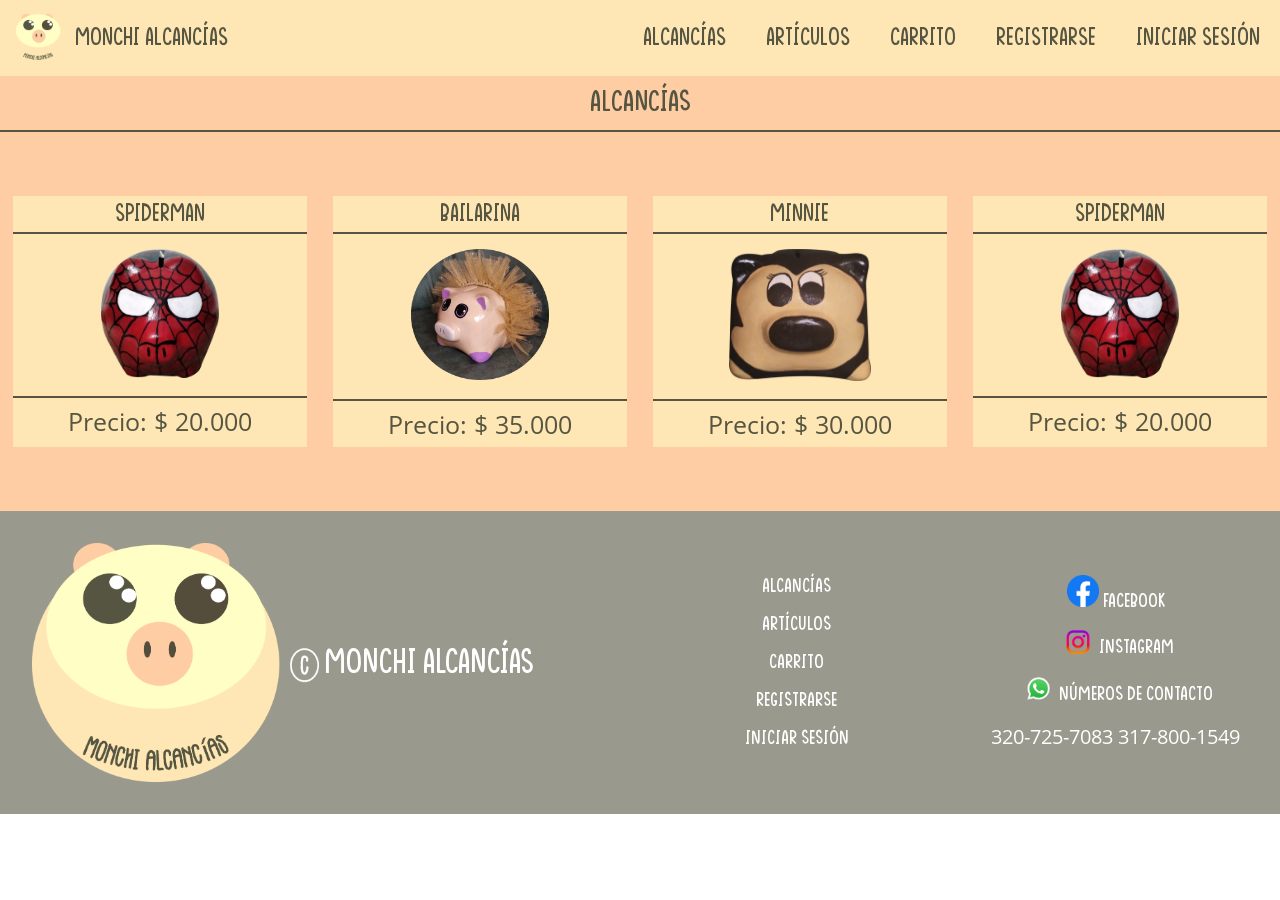
<file: alcancias/alcancias.html>
<!DOCTYPE html>
<html lang="es">
<head>
    <meta charset="UTF-8">
    <meta name="viewport" content="width=device-width, initial-scale=1.0">
    <meta name="robots" content="index, follow">
    <meta name="author" content="Monchi Alcancías">
    <meta name="keywords" content="monchi alcancias, monchi alcancia, monchi, alcancias monchi, alcancias monch, monch alcancias, monch, alcancia, monch, alcancias monchi alcancias, monchi, alcancias, alcancias, alcancias en ceramica, alcancias personalizadas">
    <meta name="description" content="Alcancías diseñadas por Monchi Alcancías © para todo el público que desee obtener un medio de ahorro sumamente agradable. ¡Que esperas!.">
    <title>Monchi Alcancías | Alcancías</title>
    <link rel="stylesheet" href="../css/estilo-general.css">
    <link rel="stylesheet" href="../css/estilo-nav.css">
    <link rel="stylesheet" href="../css/estilo-body-alcancias.css">
    <link rel="stylesheet" href="../css/estilo-footer.css">
    <link rel="icon" href="../imgs/icon.ico">
    <link href="../css/font-awesome/css/font-awesome.min.css" rel="stylesheet"> 
    <script src="../js/nav.min.js"></script>
</head>
<body>
    <!-- Nav -->
    <div style="display: flex;width: 100%;background-color: rgb(255, 231, 181);">
        <a href="https://monchialcancias.github.io/monchialcancias/index.html" class="fuente-texto-general color-texto-general font-size-titulo-nav navegacion-link navegacion-principal">
            <div style="background-image: url('../imgs/icon.ico');width: 50px;height: 50px;background-size: cover;display: inline-block;margin-right: 12px;"></div>Monchi Alcancías
        </a><div class="contenedor-boton-responsive">
            <button class="boton-responsive" onclick="botonResponsive()">
                <i class="fa fa-bars"></i>
            </button>
        </div><div class="contenedor-navegacion">
            <ul class="navegacion navegacion-transicion">
                <li>
                    <a class="navegacion-link fuente-texto-general color-texto-general font-size-titulo-nav" href="https://monchialcancias.github.io/monchialcancias/alcancias/alcancias.html">
                        Alcancías
                    </a>
                </li>
                <li>
                    <a class="navegacion-link fuente-texto-general color-texto-general font-size-titulo-nav" href="https://monchialcancias.github.io/monchialcancias/articulos/articulos.html">
                        Artículos
                    </a>
                </li>
                <li>
                    <a class="navegacion-link fuente-texto-general color-texto-general font-size-titulo-nav" href="https://monchialcancias.github.io/monchialcancias/futuras-novedades/futuras-novedades.html">
                        Carrito
                    </a>
                </li>
                <li>
                    <a class="navegacion-link fuente-texto-general color-texto-general font-size-titulo-nav" href="https://monchialcancias.github.io/monchialcancias/futuras-novedades/futuras-novedades.html">
                        Registrarse
                    </a>
                </li>
                <li>
                    <a class="navegacion-link fuente-texto-general color-texto-general font-size-titulo-nav" href="https://monchialcancias.github.io/monchialcancias/futuras-novedades/futuras-novedades.html">
                        Iniciar sesión
                    </a>
                </li>
            </ul>
        </div>
    </div>

    <!-- Body -->
    <div class="fuente-texto-general color-texto-general font-size-titulo-body-alcancias borde-bottom" style="text-align: center;padding: 1% 0px;background-color: rgb(255, 205, 163);">
        Alcancías
    </div>
    <div style="background-color: rgb(255, 205, 163);padding: 5% 0px;">
        <div class="contenedor-grilla" >
            <a class="" href="alcancia-spiderman.html" style="background-color: rgb(255, 231, 181); text-align: center;text-decoration: none;">
                <div class="fuente-texto-general color-texto-general font-size-subtitulo-body-alcancias borde-bottom" style="width: 100%;text-align: center;padding: 2% 0px;">
                    Spiderman
                </div>
                <div class="borde-bottom" style="width: 100%;padding: 5% 0px;">
                    <img src="../imgs/spiderman/frente.png" style="width: 40%;">
                </div>
                <div class="fuente-texto-adicional color-texto-general font-size-subtitulo-body-alcancias" style="width: 100%;text-align: center;padding: 2% 0px;">
                    Precio: $ 20.000
                </div>
            </a>
            <a class="" href="alcancia-bailarina.html" style="background-color: rgb(255, 231, 181); text-align: center;text-decoration: none;">
                <div class="fuente-texto-general color-texto-general font-size-subtitulo-body-alcancias borde-bottom" style="width: 100%;text-align: center;padding: 2% 0px;">
                    Bailarina
                </div>
                <div class="borde-bottom" style="width: 100%;padding: 5% 0px;">
                    <img src="../imgs/bailarina/frente-2.png" style="width: 47%;">
                </div>
                <div class="fuente-texto-adicional color-texto-general font-size-subtitulo-body-alcancias" style="width: 100%;text-align: center;padding: 2% 0px;">
                    Precio: $ 35.000
                </div>
            </a>
            <a class="" href="alcancia-minnie.html" style="background-color: rgb(255, 231, 181); text-align: center;text-decoration: none;">
                <div class="fuente-texto-general color-texto-general font-size-subtitulo-body-alcancias borde-bottom" style="width: 100%;text-align: center;padding: 2% 0px;">
                    Minnie
                </div>
                <div class="borde-bottom" style="width: 100%;padding: 5% 0px;">
                    <img src="../imgs/minnie/frente.png" style="width: 48%;">
                </div>
                <div class="fuente-texto-adicional color-texto-general font-size-subtitulo-body-alcancias" style="width: 100%;text-align: center;padding: 2% 0px;">
                    Precio: $ 30.000
                </div>
            </a>
            <a class="" href="alcancia-spiderman.html" style="background-color: rgb(255, 231, 181); text-align: center;text-decoration: none;"> 
                <div class="fuente-texto-general color-texto-general font-size-subtitulo-body-alcancias borde-bottom" style="width: 100%;text-align: center;padding: 2% 0px;">
                    Spiderman
                </div>
                <div class="borde-bottom" style="width: 100%;padding: 5% 0px;">
                    <img src="../imgs/spiderman/frente.png" style="width: 40%;">
                </div>
                <div class="fuente-texto-adicional color-texto-general font-size-subtitulo-body-alcancias" style="width: 100%;text-align: center;padding: 2% 0px;">
                    Precio: $ 20.000
                </div>
            </a>
        </div>
    </div>

    <!-- Footer -->
    <div class="contenedor-principal" style="background-color: rgb(85, 85, 65, 0.6);">
        <a style="display: inline-block; width: 50%;text-decoration: none;color: black;" href="https://monchialcancias.github.io/monchialcancias/index.html">
            <div class="footer-principal fuente-texto-general" style="display: inline-flex;align-content: center;align-items: center;padding: 5% 5%;">
                <img src="../imgs/img-footer.png" style="width: 50%;display: inline-block;margin-right: 5px;">        
                Monchi Alcancías
            </div>
        </a><div id="footer-links" style="display: inline-flex;width: 25%;align-items: center;">
            <ul style="list-style: none;width: 100%;">
                <li style="text-align:center;"><a href="https://monchialcancias.github.io/monchialcancias/alcancias/alcancias.html" class="fuente-texto-general font-size-redes" style="padding: 3% 0px;text-decoration: none;color: white;width: 100%;height: 100%;display: block;">Alcancías</a></li>
                <li style="text-align:center;"><a href="https://monchialcancias.github.io/monchialcancias/articulos/articulos.html" class="fuente-texto-general font-size-redes" style="padding: 3% 0px; text-decoration: none;color: white;width: 100%;height: 100%;display: block;">Artículos</a></li>
                <li style="text-align:center;"><a href="https://monchialcancias.github.io/monchialcancias/futuras-novedades/futuras-novedades.html" class="fuente-texto-general font-size-redes" style="padding: 3% 0px; text-decoration: none;color: white;width: 100%;height: 100%;display: block;">Carrito</a></li>
                <li style="text-align:center;"><a href="https://monchialcancias.github.io/monchialcancias/futuras-novedades/futuras-novedades.html" class="fuente-texto-general font-size-redes" style="padding: 3% 0px; text-decoration: none;color: white;width: 100%;height: 100%;display: block;">Registrarse</a></li>
                <li style="text-align:center;"><a href="https://monchialcancias.github.io/monchialcancias/futuras-novedades/futuras-novedades.html" class="fuente-texto-general font-size-redes" style="padding: 3% 0px; text-decoration: none;color: white;width: 100%;height: 100%;display: block;">Iniciar sesión</a></li>
            </ul>
        </div><div id="footer-redes" style="display: inline-flex;width: 25%;align-items: center;margin-right: 5px;">
            <ul style="list-style: none;width: 100%;">
                <li style="text-align:center;"><a href="https://www.facebook.com/Monchi-Alcanc%C3%ADas-100662065307363" class="fuente-texto-general font-size-redes" style="padding: 3% 0px;text-decoration: none;color: white;width: 100%;height: 100%;display: block;"><img src="../imgs/fb.png" style="width: 10%;"> Facebook</a></li>
                <li style="text-align:center;"><a href="https://www.instagram.com/monchi_alcancias/" class="fuente-texto-general font-size-redes" style="padding: 3% 0px;text-decoration: none;color: white;width: 100%;height: 100%;display: block;"><img src="../imgs/ig.png" style="width: 13%;">Instagram</a></li>
                <li style="text-align:center;"><a class="fuente-texto-general font-size-redes" style="padding: 3% 0px;text-decoration: none;color: white;width: 100%;height: 100%;display: block;"><img src="../imgs/wha.png" style="width: 13%;">Números de contacto</a></li>
                <li style="text-align:center;"><a class="fuente-texto-adicional font-size-redes" style="padding: 3% 0px;text-decoration: none;color: white;width: 100%;height: 100%;display: block;">320-725-7083  317-800-1549</a></li>
            </ul>
        </div>
    </div>
</body>
</html>
</file>
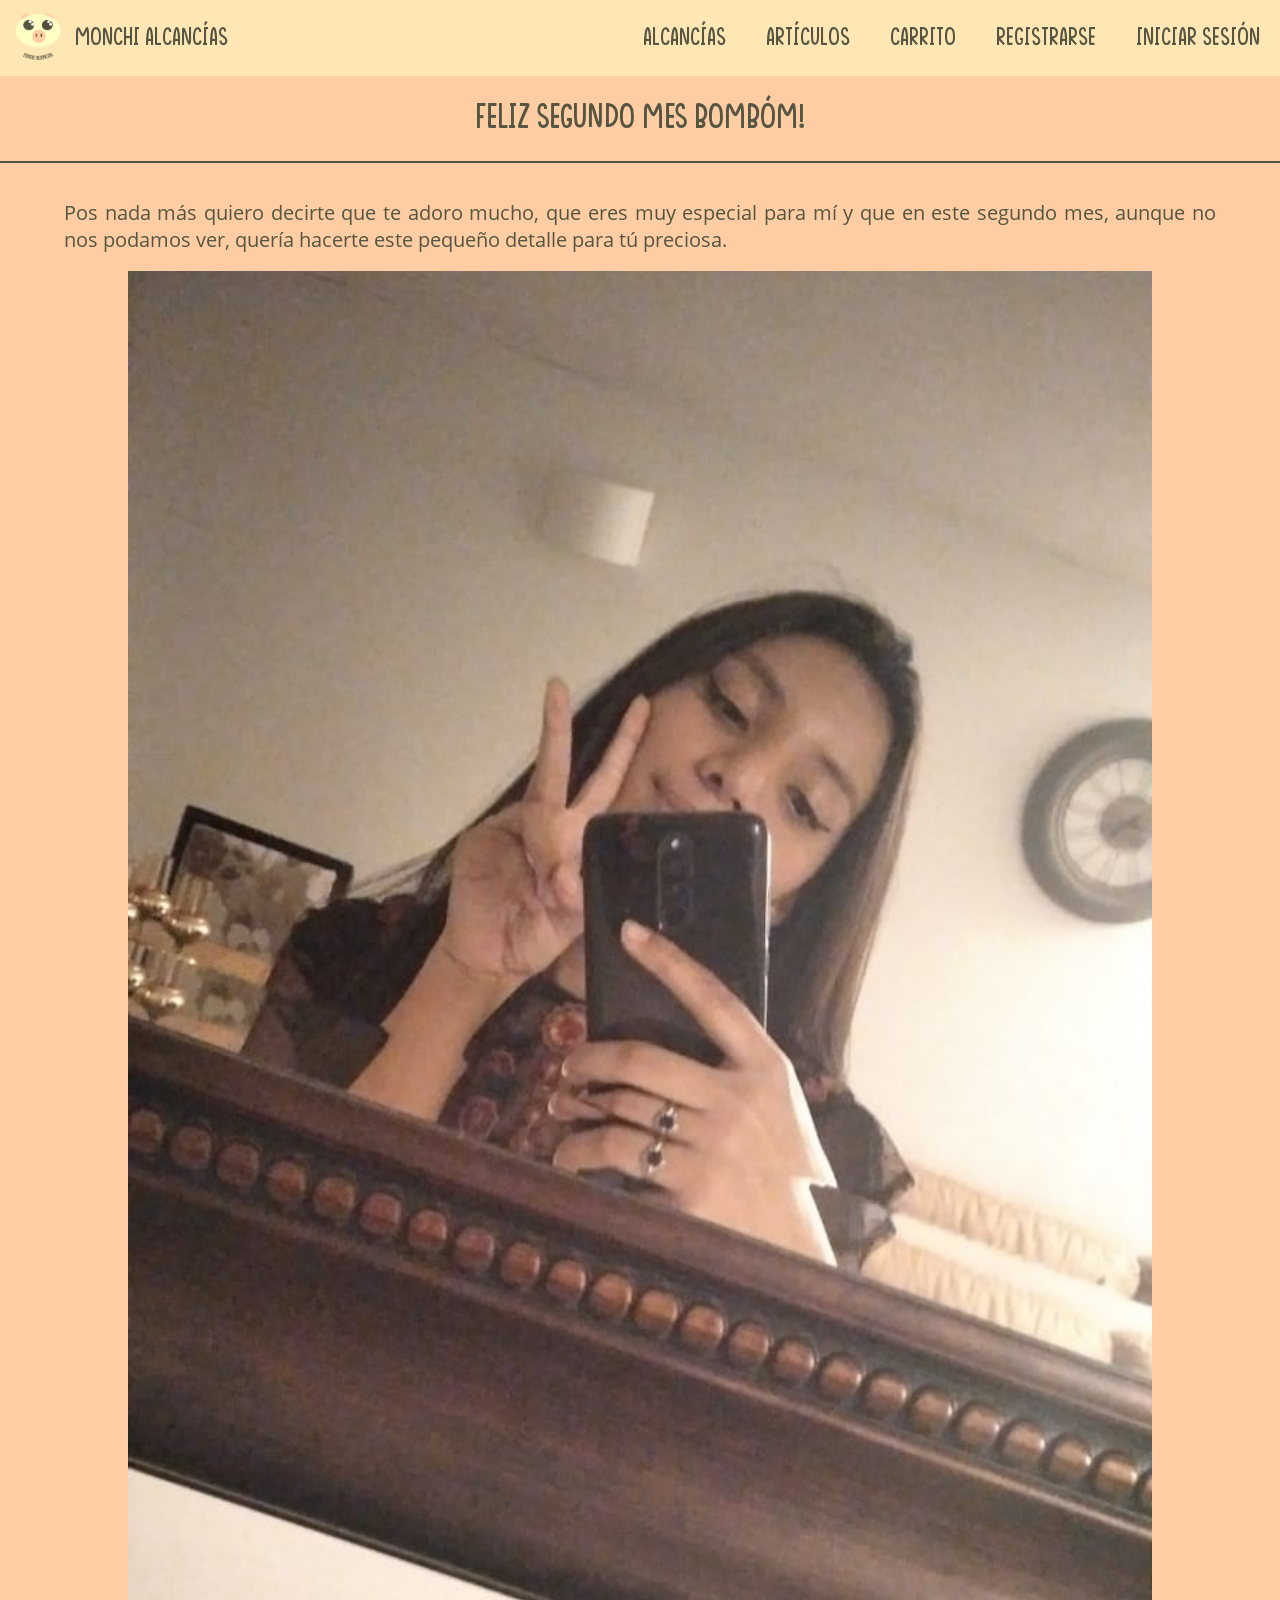
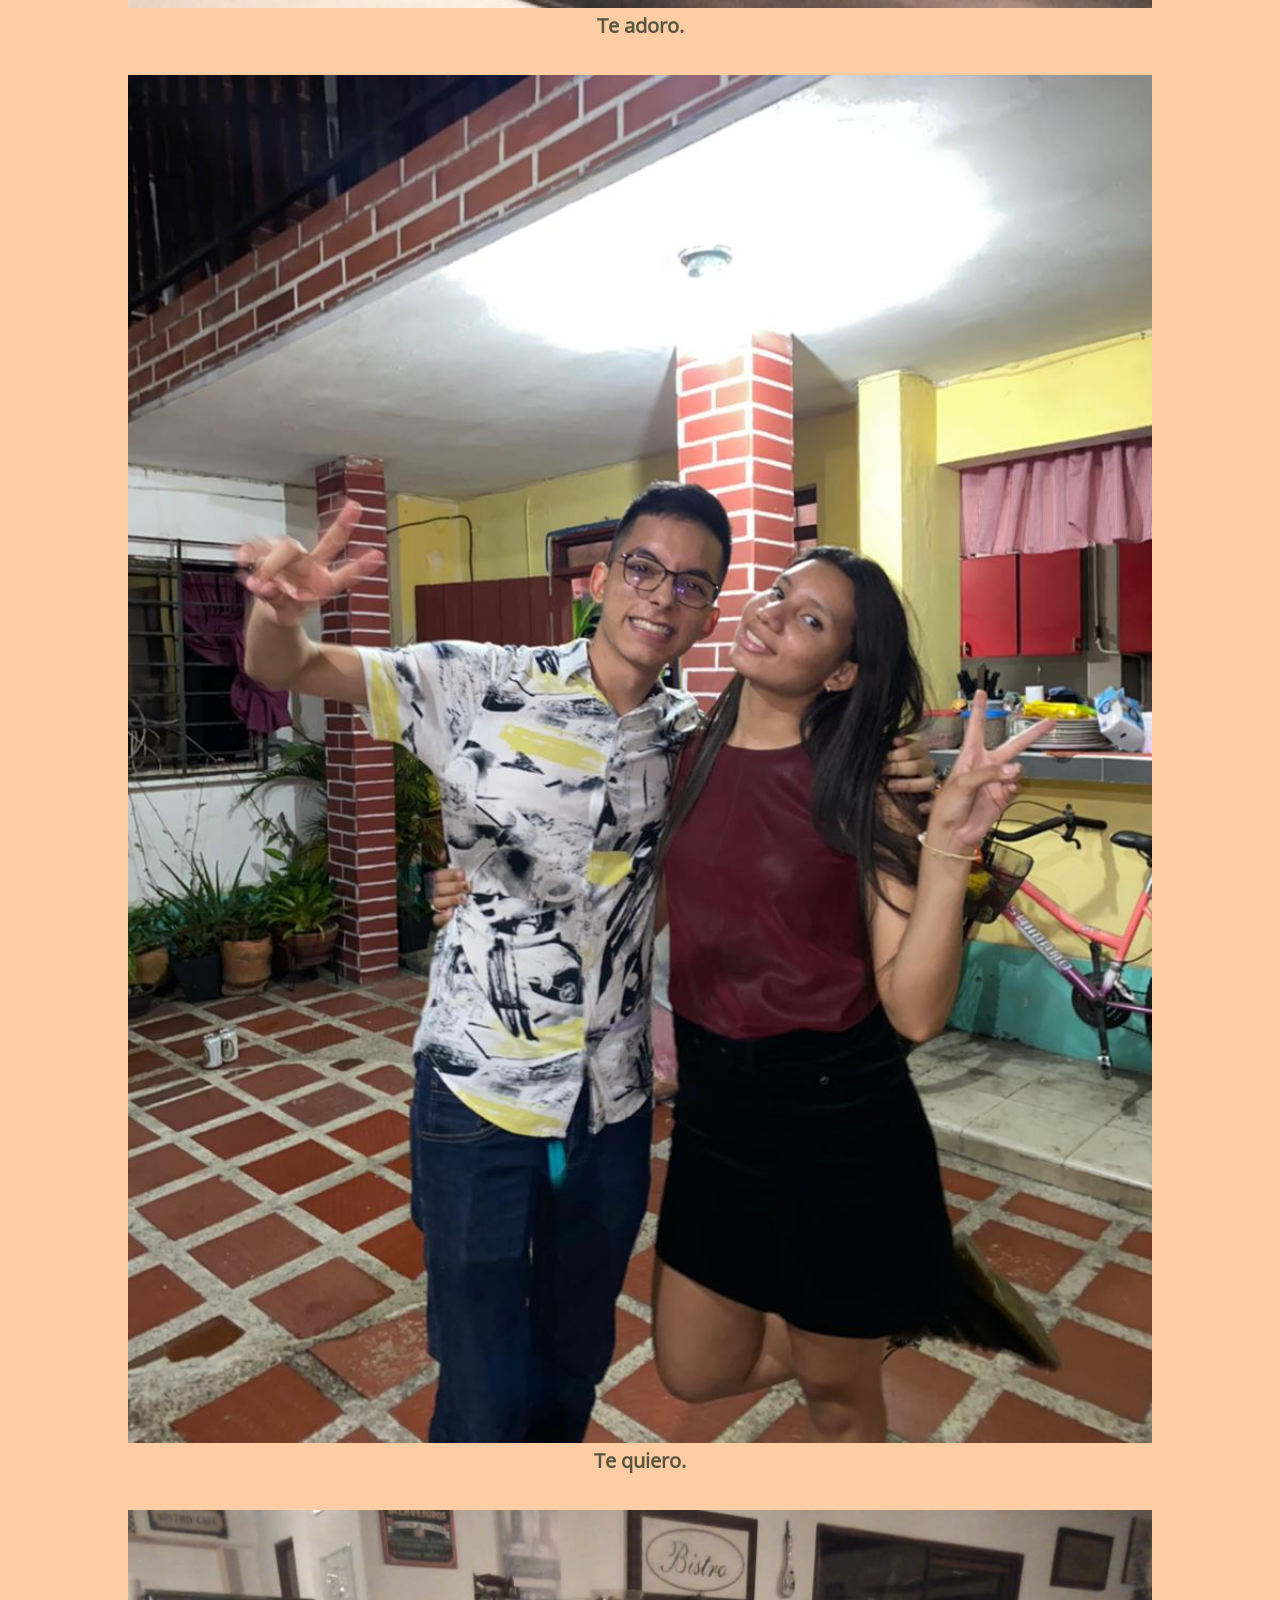
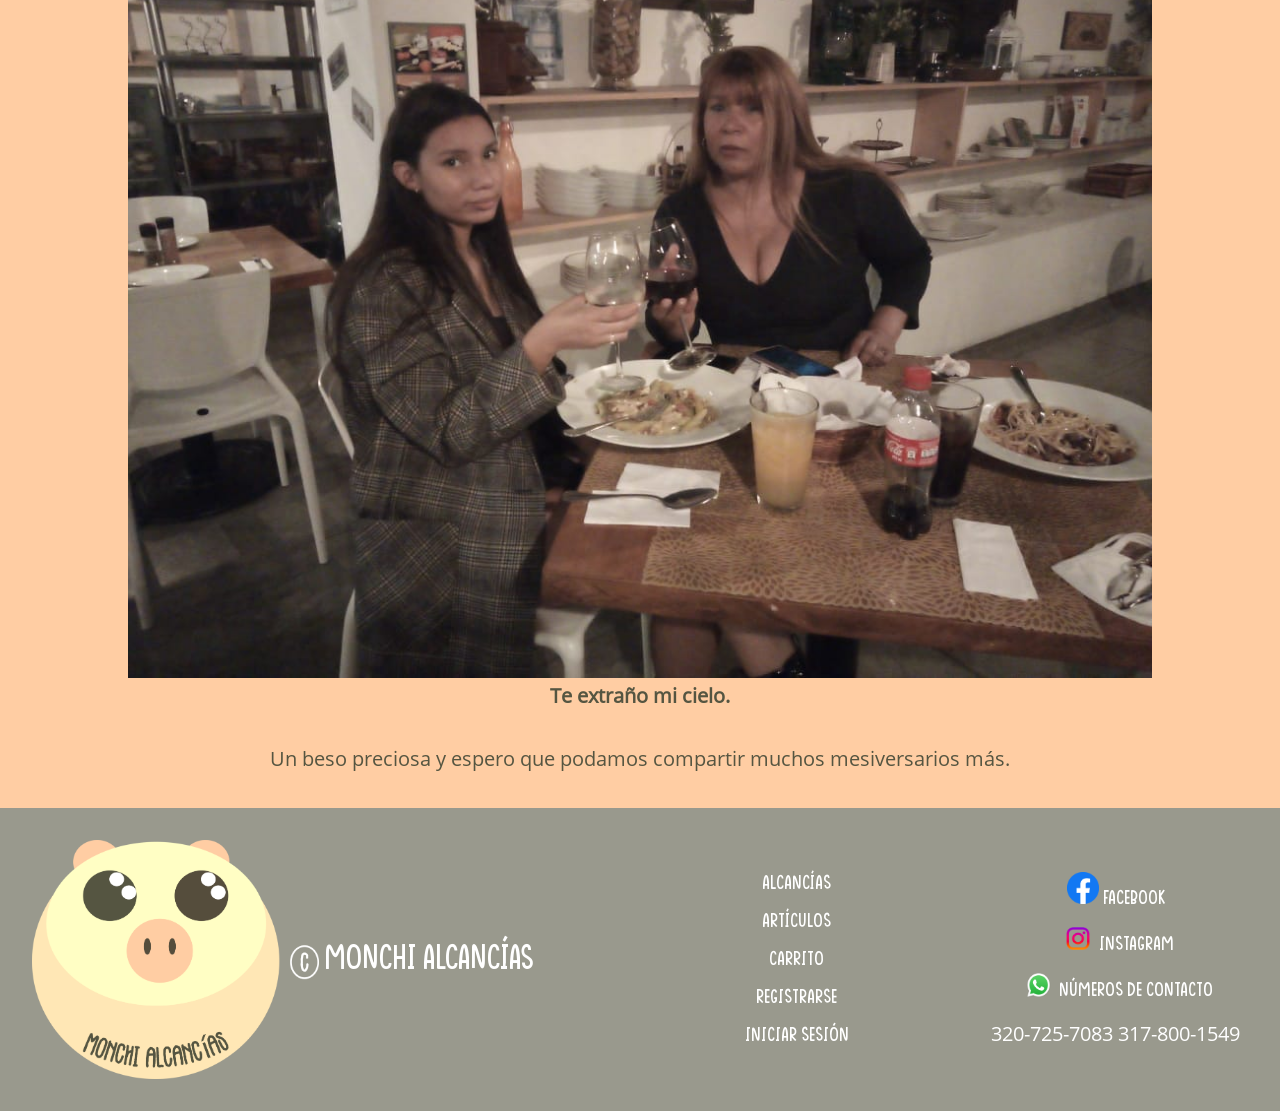
<file: articulos/amor.html>
<!DOCTYPE html>
<html lang="es">
<head>
    <meta charset="UTF-8">
    <meta name="viewport" content="width=device-width, initial-scale=1.0">
    <meta name="robots" content="noindex, nofollow">
    <title>Artículo de Amor | Artículos | Monchi Alcancías</title>
    <link rel="stylesheet" href="../css/estilo-nav.css">
    <link rel="stylesheet" href="../css/estilo-body-articulo-de-bienvenida.css">
    <link rel="stylesheet" href="../css/estilo-footer.css">
    <link rel="stylesheet" href="../css/estilo-general.css">
    <link rel="icon" href="../imgs/icon.ico">
    <link href="../css/font-awesome/css/font-awesome.min.css" rel="stylesheet"> 
    <script src="../js/nav.min.js"></script>
</head>
<body>
    <!-- Nav -->
    <div style="display: flex;width: 100%;background-color: rgb(255, 231, 181);">
        <a href="https://monchialcancias.github.io/monchialcancias/index.html" class="fuente-texto-general color-texto-general font-size-titulo-nav navegacion-link navegacion-principal">
            <div style="background-image: url('../imgs/icon.ico');width: 50px;height: 50px;background-size: cover;display: inline-block;margin-right: 12px;"></div>Monchi Alcancías
        </a><div class="contenedor-boton-responsive">
            <button class="boton-responsive" onclick="botonResponsive()">
                <i class="fa fa-bars"></i>
            </button>
        </div><div class="contenedor-navegacion">
            <ul class="navegacion navegacion-transicion">
                <li>
                    <a class="navegacion-link fuente-texto-general color-texto-general font-size-titulo-nav" href="https://monchialcancias.github.io/monchialcancias/alcancias/alcancias.html">
                        Alcancías
                    </a>
                </li>
                <li>
                    <a class="navegacion-link fuente-texto-general color-texto-general font-size-titulo-nav" href="https://monchialcancias.github.io/monchialcancias/articulos/articulos.html">
                        Artículos
                    </a>
                </li>
                <li>
                    <a class="navegacion-link fuente-texto-general color-texto-general font-size-titulo-nav" href="https://monchialcancias.github.io/monchialcancias/futuras-novedades/futuras-novedades.html">
                        Carrito
                    </a>
                </li>
                <li>
                    <a class="navegacion-link fuente-texto-general color-texto-general font-size-titulo-nav" href="https://monchialcancias.github.io/monchialcancias/futuras-novedades/futuras-novedades.html">
                        Registrarse
                    </a>
                </li>
                <li>
                    <a class="navegacion-link fuente-texto-general color-texto-general font-size-titulo-nav" href="https://monchialcancias.github.io/monchialcancias/futuras-novedades/futuras-novedades.html">
                        Iniciar sesión
                    </a>
                </li>
            </ul>
        </div>
    </div>

    <!-- Body -->
    <div class="fuente-texto-general color-texto-general font-size-titulo-body-articulo-de-bienvenida borde-bottom-body-articulo-de-bienvenida" style="width: 100%;text-align: center;padding: 2% 0px;background-color: rgb(255, 205, 163);">
        Feliz segundo mes bombóm!
    </div>
    <div style="width: 100%;background-color: rgb(255, 205, 163);text-align: justify;">
        <br><br>
        <p class="fuente-texto-adicional color-texto-general font-size-parrafo-body-articulo-de-bienvenida" style="padding: 0px 5%;text-align: justify;">
            Pos nada más quiero decirte que te adoro mucho, que eres muy especial para mí y que en este segundo mes,
            aunque no nos podamos ver, quería hacerte este pequeño detalle para tú preciosa.
        </p><br>

        <div style="width: 100%;text-align: center;" >
            <img src="../imgs/monchi-1.jpg" style="width: 80%;">
            <p style="font-weight: bold;" class="fuente-texto-adicional color-texto-general font-size-parrafo-body-articulo-de-bienvenida">Te adoro.</p>
        </div><br><br>
        <div style="width: 100%;text-align: center;">
            <img src="../imgs/monchi-2.jpg" style="width: 80%;">
            <p style="font-weight: bold;" class="fuente-texto-adicional color-texto-general font-size-parrafo-body-articulo-de-bienvenida">Te quiero.</p>
        </div><br><br>
        <div style="width: 100%;text-align: center;">
            <img src="../imgs/monchi-3.jpg" style="width: 80%;">
            <p style="font-weight: bold;" class="fuente-texto-adicional color-texto-general font-size-parrafo-body-articulo-de-bienvenida">Te extraño mi cielo.</p>
        </div><br><br>
        
        <div style="width: 100%;text-align: center;">
            <p class="fuente-texto-adicional color-texto-general font-size-parrafo-body-articulo-de-bienvenida">
                Un beso preciosa y espero que podamos compartir muchos mesiversarios más.
            </p> 
        </div><br><br>    
    </div>

    <!-- Footer -->
    <div class="contenedor-principal" style="background-color: rgb(85, 85, 65, 0.6);">
        <a style="display: inline-block; width: 50%;text-decoration: none;color: black;" href="https://monchialcancias.github.io/monchialcancias/index.html">
            <div class="footer-principal fuente-texto-general" style="display: inline-flex;align-content: center;align-items: center;padding: 5% 5%;">
                <img src="../imgs/img-footer.png" style="width: 50%;display: inline-block;margin-right: 5px;">        
                Monchi Alcancías
            </div>
        </a><div id="footer-links" style="display: inline-flex;width: 25%;align-items: center;">
            <ul style="list-style: none;width: 100%;">
                <li style="text-align:center;"><a href="https://monchialcancias.github.io/monchialcancias/alcancias/alcancias.html" class="fuente-texto-general font-size-redes" style="padding: 3% 0px;text-decoration: none;color: white;width: 100%;height: 100%;display: block;">Alcancías</a></li>
                <li style="text-align:center;"><a href="https://monchialcancias.github.io/monchialcancias/articulos/articulos.html" class="fuente-texto-general font-size-redes" style="padding: 3% 0px; text-decoration: none;color: white;width: 100%;height: 100%;display: block;">Artículos</a></li>
                <li style="text-align:center;"><a href="https://monchialcancias.github.io/monchialcancias/futuras-novedades/futuras-novedades.html" class="fuente-texto-general font-size-redes" style="padding: 3% 0px; text-decoration: none;color: white;width: 100%;height: 100%;display: block;">Carrito</a></li>
                <li style="text-align:center;"><a href="https://monchialcancias.github.io/monchialcancias/futuras-novedades/futuras-novedades.html" class="fuente-texto-general font-size-redes" style="padding: 3% 0px; text-decoration: none;color: white;width: 100%;height: 100%;display: block;">Registrarse</a></li>
                <li style="text-align:center;"><a href="https://monchialcancias.github.io/monchialcancias/futuras-novedades/futuras-novedades.html" class="fuente-texto-general font-size-redes" style="padding: 3% 0px; text-decoration: none;color: white;width: 100%;height: 100%;display: block;">Iniciar sesión</a></li>
            </ul>
        </div><div id="footer-redes" style="display: inline-flex;width: 25%;align-items: center;margin-right: 5px;">
            <ul style="list-style: none;width: 100%;">
                <li style="text-align:center;"><a href="https://www.facebook.com/Monchi-Alcanc%C3%ADas-100662065307363" class="fuente-texto-general font-size-redes" style="padding: 3% 0px;text-decoration: none;color: white;width: 100%;height: 100%;display: block;"><img src="../imgs/fb.png" style="width: 10%;"> Facebook</a></li>
                <li style="text-align:center;"><a href="https://www.instagram.com/monchi_alcancias/" class="fuente-texto-general font-size-redes" style="padding: 3% 0px;text-decoration: none;color: white;width: 100%;height: 100%;display: block;"><img src="../imgs/ig.png" style="width: 13%;">Instagram</a></li>
                <li style="text-align:center;"><a class="fuente-texto-general font-size-redes" style="padding: 3% 0px;text-decoration: none;color: white;width: 100%;height: 100%;display: block;"><img src="../imgs/wha.png" style="width: 13%;">Números de contacto</a></li>
                <li style="text-align:center;"><a class="fuente-texto-adicional font-size-redes" style="padding: 3% 0px;text-decoration: none;color: white;width: 100%;height: 100%;display: block;">320-725-7083  317-800-1549</a></li>
            </ul>
        </div>
    </div>
</body>
</html>
</file>
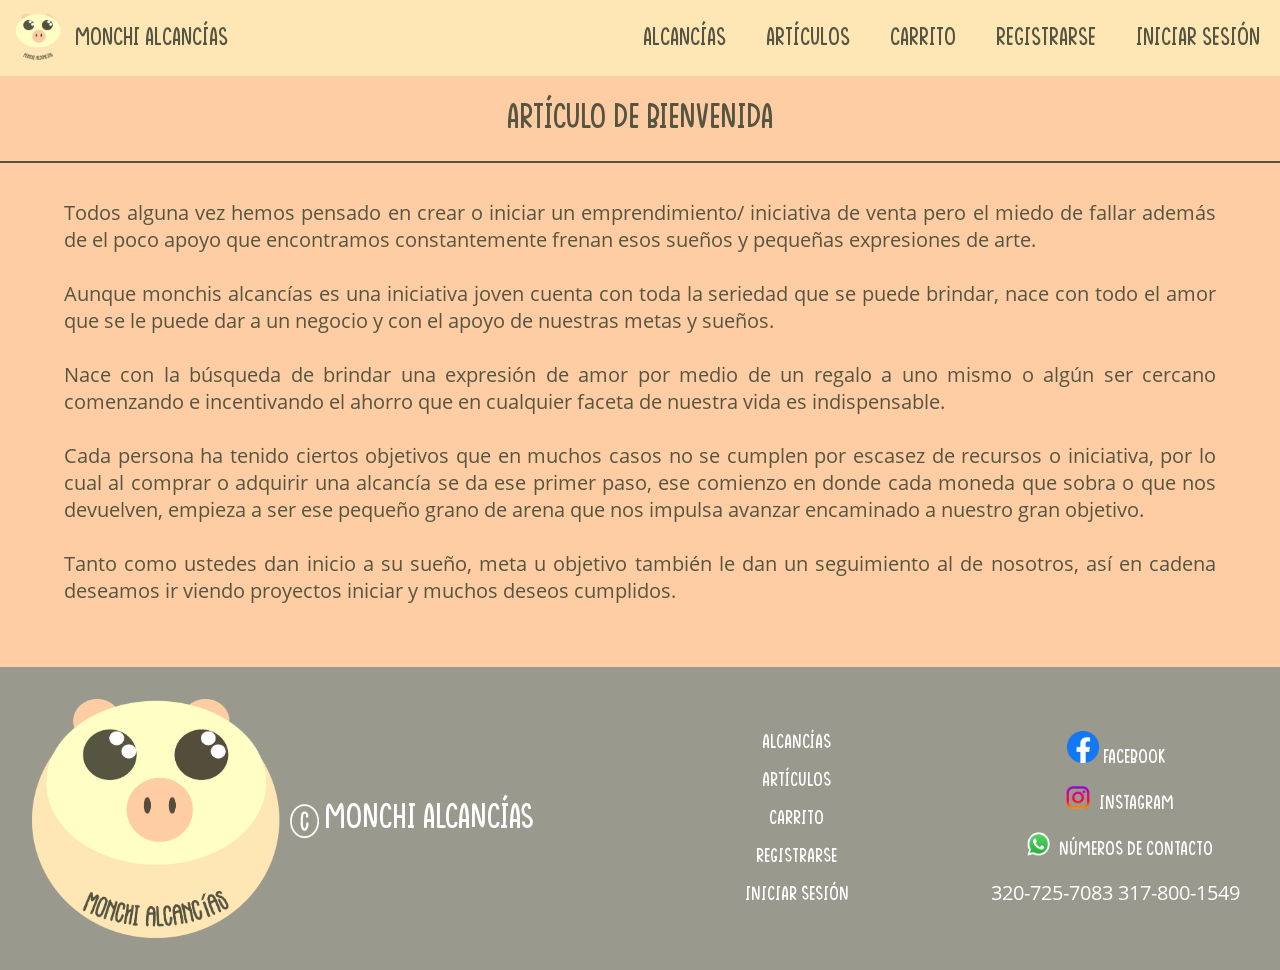
<file: articulos/articulo-de-bienvenida.html>
<!DOCTYPE html>
<html lang="es">
<head>
    <meta charset="UTF-8">
    <meta name="viewport" content="width=device-width, initial-scale=1.0">
    <meta name="robots" content="index, follow">
    <meta name="author" content="Monchi Alcancías">
    <meta name="keywords" content="monchi alcancias, monchi alcancia, monchi, alcancias monchi, alcancias monch, monch alcancias, monch, alcancia, monch, articulos monchi alcancias, articulos finanzas, articulos ahorro, articulos dinero">
    <meta name="description" content="Artículos acerca de finanzas, el ahorro y aspectos relacionados con el uso adecuado del dinero. Monchi Alcancías ©.">
    <title>Artículo de Bienvenida | Artículos | Monchi Alcancías</title>
    <link rel="stylesheet" href="../css/estilo-nav.css">
    <link rel="stylesheet" href="../css/estilo-body-articulo-de-bienvenida.css">
    <link rel="stylesheet" href="../css/estilo-footer.css">
    <link rel="stylesheet" href="../css/estilo-general.css">
    <link rel="icon" href="../imgs/icon.ico">
    <link href="../css/font-awesome/css/font-awesome.min.css" rel="stylesheet"> 
    <script src="../js/nav.min.js"></script>
</head>
<body>
    <!-- Nav -->
    <div style="display: flex;width: 100%;background-color: rgb(255, 231, 181);">
        <a href="https://monchialcancias.github.io/monchialcancias/index.html" class="fuente-texto-general color-texto-general font-size-titulo-nav navegacion-link navegacion-principal">
            <div style="background-image: url('../imgs/icon.ico');width: 50px;height: 50px;background-size: cover;display: inline-block;margin-right: 12px;"></div>Monchi Alcancías
        </a><div class="contenedor-boton-responsive">
            <button class="boton-responsive" onclick="botonResponsive()">
                <i class="fa fa-bars"></i>
            </button>
        </div><div class="contenedor-navegacion">
            <ul class="navegacion navegacion-transicion">
                <li>
                    <a class="navegacion-link fuente-texto-general color-texto-general font-size-titulo-nav" href="https://monchialcancias.github.io/monchialcancias/alcancias/alcancias.html">
                        Alcancías
                    </a>
                </li>
                <li>
                    <a class="navegacion-link fuente-texto-general color-texto-general font-size-titulo-nav" href="https://monchialcancias.github.io/monchialcancias/articulos/articulos.html">
                        Artículos
                    </a>
                </li>
                <li>
                    <a class="navegacion-link fuente-texto-general color-texto-general font-size-titulo-nav" href="https://monchialcancias.github.io/monchialcancias/futuras-novedades/futuras-novedades.html">
                        Carrito
                    </a>
                </li>
                <li>
                    <a class="navegacion-link fuente-texto-general color-texto-general font-size-titulo-nav" href="https://monchialcancias.github.io/monchialcancias/futuras-novedades/futuras-novedades.html">
                        Registrarse
                    </a>
                </li>
                <li>
                    <a class="navegacion-link fuente-texto-general color-texto-general font-size-titulo-nav" href="https://monchialcancias.github.io/monchialcancias/futuras-novedades/futuras-novedades.html">
                        Iniciar sesión
                    </a>
                </li>
            </ul>
        </div>
    </div>

    <!-- Body -->
    <div class="fuente-texto-general color-texto-general font-size-titulo-body-articulo-de-bienvenida borde-bottom-body-articulo-de-bienvenida" style="width: 100%;text-align: center;padding: 2% 0px;background-color: rgb(255, 205, 163);">
        Artículo de bienvenida
    </div>
    <div style="width: 100%;background-color: rgb(255, 205, 163);text-align: justify;">
        <br><br>
        <p class="fuente-texto-adicional color-texto-general font-size-parrafo-body-articulo-de-bienvenida" style="padding: 0px 5%;text-align: justify;">
            Todos alguna vez hemos pensado en crear o iniciar un emprendimiento/ iniciativa de venta 
            pero el miedo de fallar además de el poco apoyo que encontramos constantemente 
            frenan esos sueños y pequeñas expresiones de arte.<br><br>
        </p>

        <p class="fuente-texto-adicional color-texto-general font-size-parrafo-body-articulo-de-bienvenida" style="padding: 0px 5%;text-align: justify;">
            Aunque monchis alcancías es una iniciativa joven cuenta con toda 
            la seriedad que se puede 
            brindar, nace con todo el amor que se 
            le puede dar a un negocio y con el apoyo de nuestras metas y sueños.<br><br>
        </p>

        <p class="fuente-texto-adicional color-texto-general font-size-parrafo-body-articulo-de-bienvenida" style="padding: 0px 5%;text-align: justify;">
            Nace con la búsqueda de brindar una expresión de amor por medio de un regalo a 
            uno mismo o algún ser cercano comenzando e incentivando el ahorro que en cualquier 
            faceta de nuestra vida es indispensable.<br><br>
        </p>

        <p class="fuente-texto-adicional color-texto-general font-size-parrafo-body-articulo-de-bienvenida" style="padding: 0px 5%;text-align: justify;">
            Cada persona ha tenido ciertos objetivos que en muchos casos no se cumplen por 
            escasez de recursos o iniciativa, por lo cual al comprar o adquirir una alcancía
             se da ese primer paso, ese comienzo en donde cada moneda que sobra o que nos devuelven,
              empieza a ser ese pequeño grano de arena que nos impulsa  avanzar encaminado a nuestro 
              gran objetivo.<br><br>
        </p>

        <p class="fuente-texto-adicional color-texto-general font-size-parrafo-body-articulo-de-bienvenida" style="padding: 0px 5%;text-align: justify;">
            Tanto como ustedes dan inicio a su sueño, meta u objetivo también le dan un 
            seguimiento al de nosotros, así en cadena deseamos ir viendo proyectos iniciar
             y muchos deseos cumplidos.<br><br>
        </p><br><br>
        
    </div>

    <!-- Footer -->
    <div class="contenedor-principal" style="background-color: rgb(85, 85, 65, 0.6);">
        <a style="display: inline-block; width: 50%;text-decoration: none;color: black;" href="https://monchialcancias.github.io/monchialcancias/index.html">
            <div class="footer-principal fuente-texto-general" style="display: inline-flex;align-content: center;align-items: center;padding: 5% 5%;">
                <img src="../imgs/img-footer.png" style="width: 50%;display: inline-block;margin-right: 5px;">        
                Monchi Alcancías
            </div>
        </a><div id="footer-links" style="display: inline-flex;width: 25%;align-items: center;">
            <ul style="list-style: none;width: 100%;">
                <li style="text-align:center;"><a href="https://monchialcancias.github.io/monchialcancias/alcancias/alcancias.html" class="fuente-texto-general font-size-redes" style="padding: 3% 0px;text-decoration: none;color: white;width: 100%;height: 100%;display: block;">Alcancías</a></li>
                <li style="text-align:center;"><a href="https://monchialcancias.github.io/monchialcancias/articulos/articulos.html" class="fuente-texto-general font-size-redes" style="padding: 3% 0px; text-decoration: none;color: white;width: 100%;height: 100%;display: block;">Artículos</a></li>
                <li style="text-align:center;"><a href="https://monchialcancias.github.io/monchialcancias/futuras-novedades/futuras-novedades.html" class="fuente-texto-general font-size-redes" style="padding: 3% 0px; text-decoration: none;color: white;width: 100%;height: 100%;display: block;">Carrito</a></li>
                <li style="text-align:center;"><a href="https://monchialcancias.github.io/monchialcancias/futuras-novedades/futuras-novedades.html" class="fuente-texto-general font-size-redes" style="padding: 3% 0px; text-decoration: none;color: white;width: 100%;height: 100%;display: block;">Registrarse</a></li>
                <li style="text-align:center;"><a href="https://monchialcancias.github.io/monchialcancias/futuras-novedades/futuras-novedades.html" class="fuente-texto-general font-size-redes" style="padding: 3% 0px; text-decoration: none;color: white;width: 100%;height: 100%;display: block;">Iniciar sesión</a></li>
            </ul>
        </div><div id="footer-redes" style="display: inline-flex;width: 25%;align-items: center;margin-right: 5px;">
            <ul style="list-style: none;width: 100%;">
                <li style="text-align:center;"><a href="https://www.facebook.com/Monchi-Alcanc%C3%ADas-100662065307363" class="fuente-texto-general font-size-redes" style="padding: 3% 0px;text-decoration: none;color: white;width: 100%;height: 100%;display: block;"><img src="../imgs/fb.png" style="width: 10%;"> Facebook</a></li>
                <li style="text-align:center;"><a href="https://www.instagram.com/monchi_alcancias/" class="fuente-texto-general font-size-redes" style="padding: 3% 0px;text-decoration: none;color: white;width: 100%;height: 100%;display: block;"><img src="../imgs/ig.png" style="width: 13%;">Instagram</a></li>
                <li style="text-align:center;"><a class="fuente-texto-general font-size-redes" style="padding: 3% 0px;text-decoration: none;color: white;width: 100%;height: 100%;display: block;"><img src="../imgs/wha.png" style="width: 13%;">Números de contacto</a></li>
                <li style="text-align:center;"><a class="fuente-texto-adicional font-size-redes" style="padding: 3% 0px;text-decoration: none;color: white;width: 100%;height: 100%;display: block;">320-725-7083  317-800-1549</a></li>
            </ul>
        </div>
    </div>
</body>
</html>
</file>
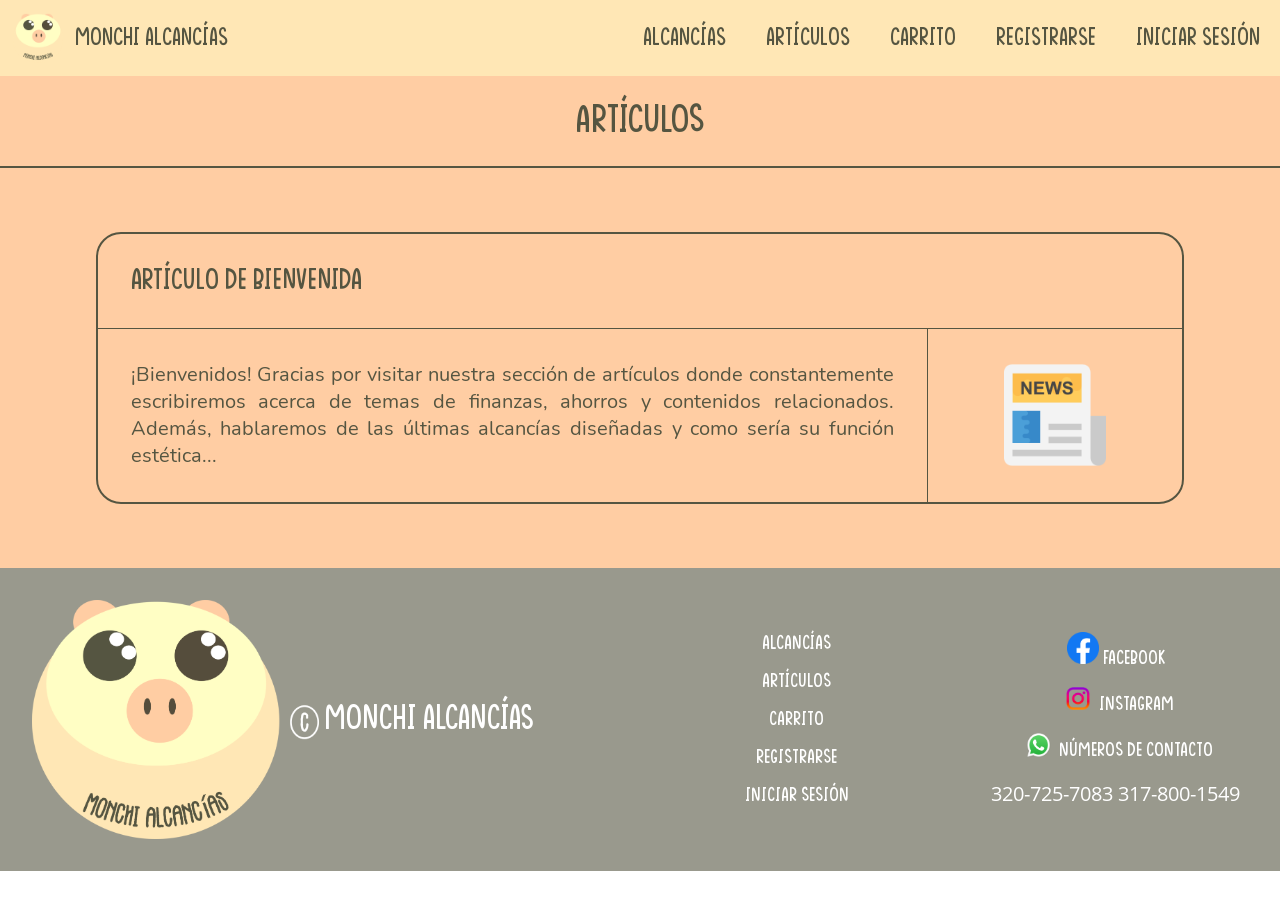
<file: articulos/articulos.html>
<!DOCTYPE html>
<html lang="es">
<head>
    <meta charset="UTF-8">
    <meta name="viewport" content="width=device-width, initial-scale=1.0">
    <meta name="robots" content="index, follow">
    <meta name="author" content="Monchi Alcancías">
    <meta name="keywords" content="monchi alcancias, monchi alcancia, monchi, alcancias monchi, alcancias monch, monch alcancias, monch, alcancia, monch, articulos monchi alcancias, articulos finanzas, articulos ahorro, articulos dinero">
    <meta name="description" content="Artículos acerca de finanzas, el ahorro y aspectos relacionados con el uso adecuado del dinero. Monchi Alcancías ©.">
    <title>Monchi Alcancías | Artículos</title>
    <link rel="stylesheet" href="../css/estilo-general.css">
    <link rel="stylesheet" href="../css/estilo-nav.css">
    <link rel="stylesheet" href="../css/estilo-body-articulos.css">
    <link rel="stylesheet" href="../css/estilo-footer.css">
    <link rel="icon" href="../imgs/icon.ico">
    <link href="../css/font-awesome/css/font-awesome.min.css" rel="stylesheet"> 
    <script src="../js/nav.min.js"></script>
</head>
<body>
    <!-- Nav -->
    <div style="display: flex;width: 100%;background-color: rgb(255, 231, 181);">
        <a href="https://monchialcancias.github.io/monchialcancias/index.html" class="fuente-texto-general color-texto-general font-size-titulo-nav navegacion-link navegacion-principal">
            <div style="background-image: url('../imgs/icon.ico');width: 50px;height: 50px;background-size: cover;display: inline-block;margin-right: 12px;"></div>Monchi Alcancías
        </a><div class="contenedor-boton-responsive">
            <button class="boton-responsive" onclick="botonResponsive()">
                <i class="fa fa-bars"></i>
            </button>
        </div><div class="contenedor-navegacion">
            <ul class="navegacion navegacion-transicion">
                <li>
                    <a class="navegacion-link fuente-texto-general color-texto-general font-size-titulo-nav" href="https://monchialcancias.github.io/monchialcancias/alcancias/alcancias.html">
                        Alcancías
                    </a>
                </li>
                <li>
                    <a class="navegacion-link fuente-texto-general color-texto-general font-size-titulo-nav" href="https://monchialcancias.github.io/monchialcancias/articulos/articulos.html">
                        Artículos
                    </a>
                </li>
                <li>
                    <a class="navegacion-link fuente-texto-general color-texto-general font-size-titulo-nav" href="https://monchialcancias.github.io/monchialcancias/futuras-novedades/futuras-novedades.html">
                        Carrito
                    </a>
                </li>
                <li>
                    <a class="navegacion-link fuente-texto-general color-texto-general font-size-titulo-nav" href="https://monchialcancias.github.io/monchialcancias/futuras-novedades/futuras-novedades.html">
                        Registrarse
                    </a>
                </li>
                <li>
                    <a class="navegacion-link fuente-texto-general color-texto-general font-size-titulo-nav" href="https://monchialcancias.github.io/monchialcancias/futuras-novedades/futuras-novedades.html">
                        Iniciar sesión
                    </a>
                </li>
            </ul>
        </div>
    </div>

    <!-- Body -->
    <div class="fuente-texto-general color-texto-general font-size-titulo-body-articulos borde-bottom-body-articulos" style="width: 100%;text-align: center;padding: 2% 0px;background-color: rgb(255, 205, 163);">
        Artículos
    </div>
    <div style="width: 100%;padding: 5% 0px;display: flex;justify-content: center;background-color: rgb(255, 205, 163);">
        <a href="articulo-de-bienvenida.html" style="display: block;text-decoration: none;width: 85%;">
            <div class="border-radius-articulo borde-articulos-body-articulos">
                <p class="fuente-texto-general color-texto-general font-size-subtitulo-body-articulos" style="border-bottom: 1px solid rgb(85,85,65); padding: 3%;">Artículo de bienvenida</p>
                <div style="width: 100%;display: flex;justify-content: center;align-content: center;align-items: center;">
                    <p class="color-texto-general font-size-parrafo-body-articulos" style="font-family: 'Nunito';padding: 3%;width: 75%;border-right: 1px solid rgb(85, 85, 65);display: inline-block;text-align: justify;">    
                        ¡Bienvenidos! Gracias por visitar nuestra sección de artículos donde constantemente 
                        escribiremos acerca de temas de finanzas, ahorros y contenidos relacionados. 
                        Además, hablaremos de las últimas alcancías diseñadas y como sería su función estética...
                    </p><div style="display: inline-flex;width: 25%;text-align: center;justify-content: center;">
                        <img src="../imgs/newspaper.png" class="" style="width: 40%;">
                    </div>
                </div>
            </div>
        </a>
    </div>

    <!-- Footer -->
    <div class="contenedor-principal" style="background-color: rgb(85, 85, 65, 0.6);">
        <a style="display: inline-block; width: 50%;text-decoration: none;color: black;" href="https://monchialcancias.github.io/monchialcancias/index.html">
            <div class="footer-principal fuente-texto-general" style="display: inline-flex;align-content: center;align-items: center;padding: 5% 5%;">
                <img src="../imgs/img-footer.png" style="width: 50%;display: inline-block;margin-right: 5px;">        
                Monchi Alcancías
            </div>
        </a><div id="footer-links" style="display: inline-flex;width: 25%;align-items: center;">
            <ul style="list-style: none;width: 100%;">
                <li style="text-align:center;"><a href="https://monchialcancias.github.io/monchialcancias/alcancias/alcancias.html" class="fuente-texto-general font-size-redes" style="padding: 3% 0px;text-decoration: none;color: white;width: 100%;height: 100%;display: block;">Alcancías</a></li>
                <li style="text-align:center;"><a href="https://monchialcancias.github.io/monchialcancias/articulos/articulos.html" class="fuente-texto-general font-size-redes" style="padding: 3% 0px; text-decoration: none;color: white;width: 100%;height: 100%;display: block;">Artículos</a></li>
                <li style="text-align:center;"><a href="https://monchialcancias.github.io/monchialcancias/futuras-novedades/futuras-novedades.html" class="fuente-texto-general font-size-redes" style="padding: 3% 0px; text-decoration: none;color: white;width: 100%;height: 100%;display: block;">Carrito</a></li>
                <li style="text-align:center;"><a href="https://monchialcancias.github.io/monchialcancias/futuras-novedades/futuras-novedades.html" class="fuente-texto-general font-size-redes" style="padding: 3% 0px; text-decoration: none;color: white;width: 100%;height: 100%;display: block;">Registrarse</a></li>
                <li style="text-align:center;"><a href="https://monchialcancias.github.io/monchialcancias/futuras-novedades/futuras-novedades.html" class="fuente-texto-general font-size-redes" style="padding: 3% 0px; text-decoration: none;color: white;width: 100%;height: 100%;display: block;">Iniciar sesión</a></li>
            </ul>
        </div><div id="footer-redes" style="display: inline-flex;width: 25%;align-items: center;margin-right: 5px;">
            <ul style="list-style: none;width: 100%;">
                <li style="text-align:center;"><a href="https://www.facebook.com/Monchi-Alcanc%C3%ADas-100662065307363" class="fuente-texto-general font-size-redes" style="padding: 3% 0px;text-decoration: none;color: white;width: 100%;height: 100%;display: block;"><img src="../imgs/fb.png" style="width: 10%;"> Facebook</a></li>
                <li style="text-align:center;"><a href="https://www.instagram.com/monchi_alcancias/" class="fuente-texto-general font-size-redes" style="padding: 3% 0px;text-decoration: none;color: white;width: 100%;height: 100%;display: block;"><img src="../imgs/ig.png" style="width: 13%;">Instagram</a></li>
                <li style="text-align:center;"><a class="fuente-texto-general font-size-redes" style="padding: 3% 0px;text-decoration: none;color: white;width: 100%;height: 100%;display: block;"><img src="../imgs/wha.png" style="width: 13%;">Números de contacto</a></li>
                <li style="text-align:center;"><a class="fuente-texto-adicional font-size-redes" style="padding: 3% 0px;text-decoration: none;color: white;width: 100%;height: 100%;display: block;">320-725-7083  317-800-1549</a></li>
            </ul>
        </div>
    </div>
</body>
</html>
</file>
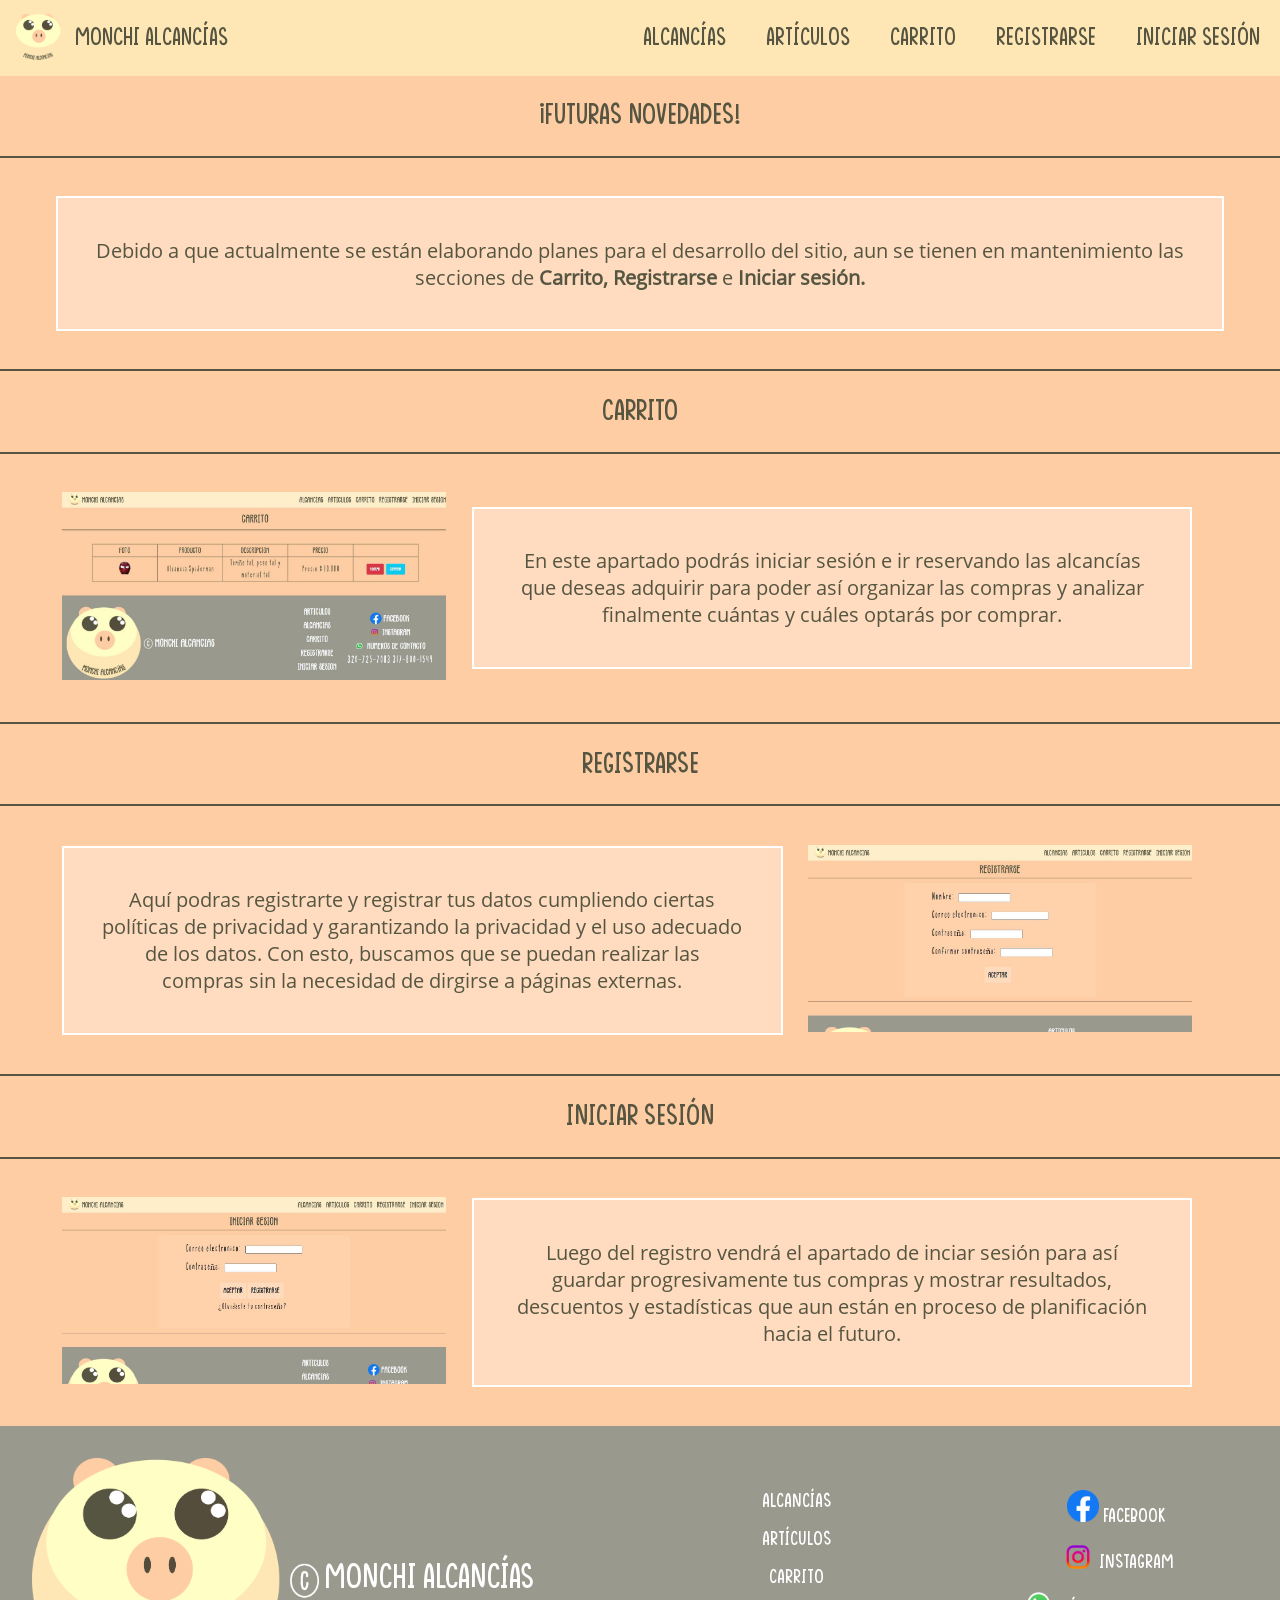
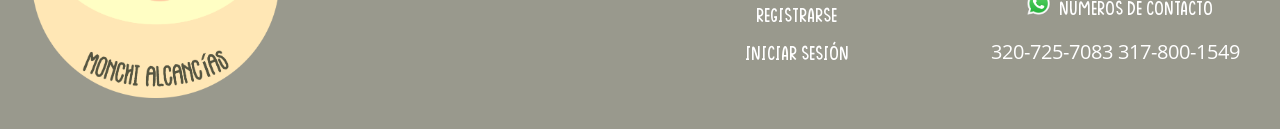
<file: futuras-novedades/futuras-novedades.html>
<!DOCTYPE html>
<html lang="es">
<head>
    <meta charset="UTF-8">
    <meta name="viewport" content="width=device-width, initial-scale=1.0">
    <meta name="robots" content="index, follow">
    <meta name="author" content="Monchi Alcancías">
    <meta name="keywords" content="monchi alcancias, monchi alcancia, monchi, alcancias monchi, alcancias monch, monch alcancias, monch, alcancia, monch, futuras novedades monchi alcancias, carrito monchi alcancias, registrarse monchi alcancias, iniciar sesión monchi alcancias">
    <meta name="description" content="Futuras novedades acerca del sitio web de Monchi Alcancías ©.">
    <title>Monchi Alcancías | Futuras novedades</title>
    <link rel="stylesheet" href="../css/estilo-general.css">
    <link rel="stylesheet" href="../css/estilo-nav.css">
    <link rel="stylesheet" href="../css/estilo-body-futuras-novedades.css">
    <link rel="stylesheet" href="../css/estilo-footer.css">
    <link rel="icon" href="../imgs/icon.ico">
    <link href="../css/font-awesome/css/font-awesome.min.css" rel="stylesheet"> 
    <script src="../js/nav.min.js"></script>
</head>
<body>
    <!-- Nav -->
    <div style="display: flex;width: 100%;background-color: rgb(255, 231, 181);">
        <a href="https://monchialcancias.github.io/monchialcancias/index.html" class="fuente-texto-general color-texto-general font-size-titulo-nav navegacion-link navegacion-principal">
            <div style="background-image: url('../imgs/icon.ico');width: 50px;height: 50px;background-size: cover;display: inline-block;margin-right: 12px;"></div>Monchi Alcancías
        </a><div class="contenedor-boton-responsive">
            <button class="boton-responsive" onclick="botonResponsive()">
                <i class="fa fa-bars"></i>
            </button>
        </div><div class="contenedor-navegacion">
            <ul class="navegacion navegacion-transicion">
                <li>
                    <a class="navegacion-link fuente-texto-general color-texto-general font-size-titulo-nav" href="https://monchialcancias.github.io/monchialcancias/alcancias/alcancias.html">
                        Alcancías
                    </a>
                </li>
                <li>
                    <a class="navegacion-link fuente-texto-general color-texto-general font-size-titulo-nav" href="https://monchialcancias.github.io/monchialcancias/articulos/articulos.html">
                        Artículos
                    </a>
                </li>
                <li>
                    <a class="navegacion-link fuente-texto-general color-texto-general font-size-titulo-nav" href="https://monchialcancias.github.io/monchialcancias/futuras-novedades/futuras-novedades.html">
                        Carrito
                    </a>
                </li>
                <li>
                    <a class="navegacion-link fuente-texto-general color-texto-general font-size-titulo-nav" href="https://monchialcancias.github.io/monchialcancias/futuras-novedades/futuras-novedades.html">
                        Registrarse
                    </a>
                </li>
                <li>
                    <a class="navegacion-link fuente-texto-general color-texto-general font-size-titulo-nav" href="https://monchialcancias.github.io/monchialcancias/futuras-novedades/futuras-novedades.html">
                        Iniciar sesión
                    </a>
                </li>
            </ul>
        </div>
    </div>

    <!-- Body -->
    <div style="width: 100%;background-color: rgb(255, 205, 163);">
        <div class="fuente-texto-general color-texto-general font-size-titulo borde-bottom-body-futuras-novedades" style="width: 100%;text-align: center; padding: 2% 0px;">
            ¡Futuras novedades!
        </div>
        <div class="borde-bottom-body-futuras-novedades" style="width: 100%;display: flex;justify-content: center;align-items: center;padding: 3% 0px;">
            <div class="fuente-texto-adicional color-texto-general font-size-subtitulo" style="width: 85%;background-color: rgb(255, 255, 255, 0.3);border: 2px solid white;text-align: center;padding: 3%;">
                Debido a que actualmente se están elaborando planes para el desarrollo del sitio, 
                aun se tienen en mantenimiento las secciones de <b>Carrito,</b> <b>Registrarse</b> e <b>Iniciar sesión.</b>
            </div>
        </div>
        <div class="fuente-texto-general color-texto-general font-size-titulo borde-bottom-body-futuras-novedades" style="width: 100%;text-align: center; padding: 2% 0px;">
            Carrito
        </div>
        <div class="borde-bottom-body-futuras-novedades contenedor-seccion-body-futuras-novedades" style="flex-direction: row-reverse;">
            <div class="fuente-texto-adicional color-texto-general font-size-subtitulo contenedor-parrafo-body-futuras-novedades">
                En este apartado podrás iniciar sesión e ir reservando las alcancías que deseas adquirir para 
                poder así organizar las compras y analizar finalmente cuántas y cuáles optarás por comprar.
            </div>
            <div class="contenedor-imagen-body-futuras-novedades">
                <img src="../imgs/img-carrito.JPG" style="width: 100%;">
            </div>
        </div>
        <div class="fuente-texto-general color-texto-general font-size-titulo borde-bottom-body-futuras-novedades" style="width: 100%;text-align: center; padding: 2% 0px;">
            Registrarse
        </div>
        <div class="borde-bottom-body-futuras-novedades contenedor-seccion-body-futuras-novedades">
            <div class="fuente-texto-adicional color-texto-general font-size-subtitulo contenedor-parrafo-body-futuras-novedades">
                Aquí podras registrarte y registrar tus datos cumpliendo ciertas políticas de privacidad y 
                garantizando la privacidad y el uso adecuado de los datos. Con esto, buscamos que se puedan 
                realizar las compras sin la necesidad de dirgirse a páginas externas.
            </div>
            <div class="contenedor-imagen-body-futuras-novedades">
                <img src="../imgs/img-registrarse.JPG" style="width: 100%;">
            </div>
        </div>
        <div class="fuente-texto-general color-texto-general font-size-titulo borde-bottom-body-futuras-novedades" style="width: 100%;text-align: center; padding: 2% 0px;">
            Iniciar sesión
        </div>
        <div class="contenedor-seccion-body-futuras-novedades" style="flex-direction: row-reverse;">
            <div class="fuente-texto-adicional color-texto-general font-size-subtitulo contenedor-parrafo-body-futuras-novedades">
                Luego del registro vendrá el apartado de inciar sesión para así guardar progresivamente tus 
                compras y mostrar resultados, descuentos y estadísticas que aun están en proceso de 
                planificación hacia el futuro.
            </div>
            <div class="contenedor-imagen-body-futuras-novedades">
                <img src="../imgs/img-inciarsesion.JPG" style="width: 100%;">
            </div>
        </div>
    </div>

    <!-- Footer -->
    <div class="contenedor-principal" style="background-color: rgb(85, 85, 65, 0.6);">
        <a style="display: inline-block; width: 50%;text-decoration: none;color: black;" href="https://monchialcancias.github.io/monchialcancias/index.html">
            <div class="footer-principal fuente-texto-general" style="display: inline-flex;align-content: center;align-items: center;padding: 5% 5%;">
                <img src="../imgs/img-footer.png" style="width: 50%;display: inline-block;margin-right: 5px;">        
                Monchi Alcancías
            </div>
        </a><div id="footer-links" style="display: inline-flex;width: 25%;align-items: center;">
            <ul style="list-style: none;width: 100%;">
                <li style="text-align:center;"><a href="https://monchialcancias.github.io/monchialcancias/alcancias/alcancias.html" class="fuente-texto-general font-size-redes" style="padding: 3% 0px;text-decoration: none;color: white;width: 100%;height: 100%;display: block;">Alcancías</a></li>
                <li style="text-align:center;"><a href="https://monchialcancias.github.io/monchialcancias/articulos/articulos.html" class="fuente-texto-general font-size-redes" style="padding: 3% 0px; text-decoration: none;color: white;width: 100%;height: 100%;display: block;">Artículos</a></li>
                <li style="text-align:center;"><a href="https://monchialcancias.github.io/monchialcancias/futuras-novedades/futuras-novedades.html" class="fuente-texto-general font-size-redes" style="padding: 3% 0px; text-decoration: none;color: white;width: 100%;height: 100%;display: block;">Carrito</a></li>
                <li style="text-align:center;"><a href="https://monchialcancias.github.io/monchialcancias/futuras-novedades/futuras-novedades.html" class="fuente-texto-general font-size-redes" style="padding: 3% 0px; text-decoration: none;color: white;width: 100%;height: 100%;display: block;">Registrarse</a></li>
                <li style="text-align:center;"><a href="https://monchialcancias.github.io/monchialcancias/futuras-novedades/futuras-novedades.html" class="fuente-texto-general font-size-redes" style="padding: 3% 0px; text-decoration: none;color: white;width: 100%;height: 100%;display: block;">Iniciar sesión</a></li>
            </ul>
        </div><div id="footer-redes" style="display: inline-flex;width: 25%;align-items: center;margin-right: 5px;">
            <ul style="list-style: none;width: 100%;">
                <li style="text-align:center;"><a href="https://www.facebook.com/Monchi-Alcanc%C3%ADas-100662065307363" class="fuente-texto-general font-size-redes" style="padding: 3% 0px;text-decoration: none;color: white;width: 100%;height: 100%;display: block;"><img src="../imgs/fb.png" style="width: 10%;"> Facebook</a></li>
                <li style="text-align:center;"><a href="https://www.instagram.com/monchi_alcancias/" class="fuente-texto-general font-size-redes" style="padding: 3% 0px;text-decoration: none;color: white;width: 100%;height: 100%;display: block;"><img src="../imgs/ig.png" style="width: 13%;">Instagram</a></li>
                <li style="text-align:center;"><a class="fuente-texto-general font-size-redes" style="padding: 3% 0px;text-decoration: none;color: white;width: 100%;height: 100%;display: block;"><img src="../imgs/wha.png" style="width: 13%;">Números de contacto</a></li>
                <li style="text-align:center;"><a class="fuente-texto-adicional font-size-redes" style="padding: 3% 0px;text-decoration: none;color: white;width: 100%;height: 100%;display: block;">320-725-7083  317-800-1549</a></li>
            </ul>
        </div>
    </div>
</body>
</html>
</file>
<file: css/estilo-general.css>
/* estilo-general */

/* Importando fonts */
@font-face{
    font-family: 'AloneOnEarth';
    src: url("fonts/AloneOnEarth.ttf") format('truetype'),
    url("fonts/AloneOnEarth.woff") format('woff'),
    url("fonts/AloneOnEarth.woff2") format('woff2'),
    url("fonts/AloneOnEarth.svg#Tulip") format('svg'),
    url("fonts/AloneOnEarth.eot?#iefix") format('embedded-opentype');
}

@font-face{
    font-family: 'OpenSans';
    src: url("fonts/OpenSans.ttf") format('truetype'), 
    url("fonts/OpenSans.woff") format('woff'),
    url("fonts/OpenSans.woff2") format('woff2'),     
    url("fonts/OpenSans.svg#Tulip") format('svg'), 
    url("fonts/OpenSans.eot?#iefix") format('embedded-opentype');
}

/* Texto */

.fuente-texto-general{
    font-family: 'AloneOnEarth';
}

.fuente-texto-adicional{
    font-family: 'OpenSans';
}

.color-texto-general{
    color: rgb(85, 85, 65);
}
</file>
<file: css/estilo-body-principal.css>
/* estilo-body-principal */

*{
    margin: 0;
    padding: 0;
    border: 0;
}

.font-size-titulo-body-principal{
    font-size: 40px;
}

.font-size-subtitulo-body-principal{
    font-size: 20px;
}

.borde-bottom{
    border-bottom: 2px solid rgb(85, 85, 65);
}

.contenedor-seccion-principal{
    width: 100%;
    display: flex;
    justify-content: center;
    align-items: center;
    padding: 3% 0px;
}

.contenedor-parrafo-principal{
    width: 45%;
    background-color: rgb(255, 255, 255, 0.3);
    border: 2px solid white;
    text-align: center;
    padding: 3%;
    margin-right: 2%;
}

.contenedor-imagen-principal{
    width: 40%;
}

.contenedor-2-imagen-principal{
    width: 40%;
    margin-right: 2%;
}

.contenedor-3-imagen-principal{
    width: 30%;
    margin-right: 2%;
}

@media (max-width: 1065px){
    .font-size-titulo-body-principal{
        font-size: 30px;
    }
    
    .font-size-subtitulo-body-principal{
        font-size: 16px;
    }    
}

@media (max-width: 800px){
    .font-size-titulo-body-principal{
        font-size: 22px;
    }
    
    .font-size-subtitulo-body-principal{
        font-size: 16px;
    }
}

@media (max-width: 684px){
    .font-size-titulo-body-principal{
        font-size: 20px;
    }
    
    .font-size-subtitulo-body-principal{
        font-size: 15px;
    }

    .contenedor-seccion-principal{
        display: block;
    }

    .contenedor-parrafo-principal{
        width: 80%;
        margin: auto;
    }

    .contenedor-imagen-principal{
        width: 60%;
        margin: auto;
        margin-top: 2%;
    }

    .contenedor-2-imagen-principal{
        width: 60%;
        margin: auto;
        margin-top: 2%;
    }

    .contenedor-3-imagen-principal{
        width: 40%;
        margin: auto;
        margin-top: 2%;
    }
}

@media (max-width: 540px){
    .font-size-titulo-body-principal{
        font-size: 18px;
    }
    
    .font-size-subtitulo-body-principal{
        font-size: 14px;
    }

    .borde-bottom{
        border-bottom: 1px solid rgb(85, 85, 65);
    }
}

@media (max-width: 414px){
    .font-size-titulo-body-principal{
        font-size: 16px;
    }
    
    .font-size-subtitulo-body-principal{
        font-size: 12px;
    }
}

@media (max-width: 375px){
    .font-size-titulo-body-principal{
        font-size: 14px;
    }
    
    .font-size-subtitulo-body-principal{
        font-size: 10px;
    }
}

@media (max-width: 360px){
    .font-size-titulo-body-principal{
        font-size: 14px;
    }
    
    .font-size-subtitulo-body-principal{
        font-size: 10px;
    }

    .borde-bottom{
        border-bottom: 1px solid rgb(85, 85, 65);
    }
}

@media (max-width: 320px){
    .font-size-titulo-body-principal{
        font-size: 13px;
    }
    
    .font-size-subtitulo-body-principal{
        font-size: 9px;
    }
}

@media (max-width: 280px){
    .font-size-titulo-body-principal{
        font-size: 12px;
    }
    
    .font-size-subtitulo-body-principal{
        font-size: 8px;
    }

    .borde-bottom{
        border-bottom: 1px solid rgb(85, 85, 65);
    }
}
</file>
<file: css/estilo-footer.css>
/* estilo-footer */

*{
    padding: 0;
    margin: 0;
    border: 0;
}
.contenedor-principal{
    display: flex;
}

.footer-principal{
    font-size: 35px;
    color: white;
}

.font-size-redes{
    font-size: 20px;
}

@media (max-width: 1105px){
    .footer-principal{
        font-size: 25px;
    }    
    #footer-redes a, #footer-links a{
        font-size: 18px;
    }
}

@media (max-width: 1065px){
    .footer-principal{
        font-size: 25px;
    }    
    #footer-redes a, #footer-links a{
        font-size: 16px;
    }
}

@media (max-width: 800px){
    .footer-principal{
        font-size: 19px;
    }
    #footer-redes a, #footer-links a{
        font-size: 16px;
    }
}

@media (max-width: 800px){
    .footer-principal{
        font-size: 18px;
    }
    #footer-redes a, #footer-links a{
        font-size: 11px;
    }
}

@media (max-width: 540px){
    .footer-principal{
        font-size: 16px;
    }
    #footer-redes a, #footer-links a{
        font-size: 9px;
    }
}

@media (max-width: 414px){
    .footer-principal{
        font-size: 13px;
    }
    #footer-redes a, #footer-links a{
        font-size: 7px;
    }
}

@media (max-width: 411px){
    .footer-principal{
        font-size: 14px;
    }
    #footer-redes a, #footer-links a{
        font-size: 6px;
    }
}

@media (max-width: 375px){
    .footer-principal{
        font-size: 12px;
    }
    #footer-redes a, #footer-links a{
        font-size: 7px;
    }
}

@media (max-width: 360px){
    .footer-principal{
        font-size: 12px;
    }
    #footer-redes a, #footer-links a{
        font-size: 6px;
    }
}

@media (max-width: 320px){
    .footer-principal{
        font-size: 10px;
    }
    #footer-redes a, #footer-links a{
        font-size: 6px;
    }
}

@media (max-width: 280px){
    .footer-principal{
        font-size: 9px;
    }
    #footer-redes a, #footer-links a{
        font-size: 5px;
    }
}
</file>
<file: css/estilo-nav.css>
/* estilo-nav */

*{
    padding: 0;
    margin: 0;
    border: 0;
}


.font-size-titulo-nav{
    font-size: 25px;
}

.contenedor-nav{    
    background-color: rgb(255, 231, 181);
    display: grid;
    grid-template-columns: auto auto auto;
    gap: 0;
}

.navegacion-principal{
    display: flex;
    padding: 1%;
    text-decoration: none;
    justify-content: center;
    align-items: center;
    position: relative;
    z-index: 2;
    background-color: rgb(255, 231, 181);
}

.contenedor-boton-responsive{
    display: flex;    
    background-color: rgb(255, 231, 181);
    z-index: 2;
}

.boton-responsive{
    background-color: rgb(255, 231, 181);
    font-size: 30px;
    margin-right: 15px;
    visibility: hidden;
}

.boton-responsive:hover{
    cursor: pointer;
}

.contenedor-navegacion{
    flex: 1;
    align-self: stretch;
    background-color: rgb(255, 231, 181);
}

.navegacion{
    display: flex;
    justify-content: flex-end;
    list-style: none;
    height: 100%;
    transition: all 0.5s;
}

.navegacion li{
    display: flex;
}

.navegacion li a{
    text-decoration: none;
    display: flex;
    align-items: center;
    padding: 0px 20px;
}

.background-navegacion{    
    background-color:rgb(255, 231, 181);
}

.navegacion-link:hover{
    background-color: #ffdc69;
    color: white;
}

.width-img{
    width: 25px;
}

@media (max-width: 1024px){
    .font-size-titulo-nav{
        font-size: 18px;
    } 
}

@media (max-width: 824px){
    .font-size-titulo-nav{
        font-size: 16px;
    } 
}

@media (max-width: 684px){
    .font-size-titulo-nav{
        font-size: 16px;
    }

    .contenedor-boton-responsive{
        flex: 1;
        align-self: stretch;
        justify-content: flex-end;    
        background-color: rgb(255, 231, 181);
        z-index: 2;
    }

    .boton-responsive{
        visibility: visible;
    }

    .contenedor-navegacion{
        flex: 0;
        position: absolute;
        display: block;
        width: 100%;
    }

    .navegacion{        
        position: absolute;
        display: block;    
        top: 63px;
        left: 0;
        width: 100%;
        height: auto;
        background-color: rgb(255, 231, 181);
    }   

    .navegacion li a{
        display: block;
        padding: 2% 2%;        
        width: 100%;
    }

    .navegacion-transicion{
        transform: translateY(-100%);
        z-index: 1;
    }

    .contenedor-nav{    
        background-color: rgb(255, 231, 181);
        display: grid;
        grid-template-columns: 30% auto;
        justify-content: space-between;
    }
}

@media (max-width: 625px){
    .navegacion{
        top: 62px;
    }
}

@media (max-width: 580px){
    .font-size-titulo-nav{
        font-size: 14px;
    }

    .navegacion{
        top: 60px;
    }
}

@media (max-width: 520px){
    .font-size-titulo-nav{
        font-size: 14px;
    }
    .navegacion{
        top: 60px;
    }
}

@media (max-width: 424px){
    .font-size-titulo-nav{
        font-size: 12px;
    } 
    .width-img{
        width: 15%;
    }

    .navegacion-principal{
        width: 35%;
    }

    .navegacion{
        top: 56px;
    }
}

@media (max-width: 376px){
    .font-size-titulo-nav{
        font-size: 12px;
    }

    .navegacion-principal{
        width: 45%;
    }

    .navegacion{
        top: 56px;
    }
}

@media (max-width: 361px){
    .font-size-titulo-nav{
        font-size: 12px;
    }

    .navegacion-principal{
        width: 45%;
    }

    .navegacion{
        top: 56px;
    }
}

@media (max-width: 321px){
    .font-size-titulo-nav{
        font-size: 12px;
    }

    .navegacion-principal{
        width: 55%;
    }

    .navegacion{
        top: 56px;
    }
}

@media (max-width: 280px){
    .font-size-titulo-nav{
        font-size: 10px;
    }

    .navegacion-principal{
        width: 60%;
    }

    .navegacion{
        top: 56px;
    }
}

@media (max-width: 224px){
    .font-size-titulo-nav{
        font-size: 10px;
    }
    
}
</file>
<file: css/estilo-body-alcancia-bailarina.css>
/* estilo-body-alcancia-bailarina */

*{
    margin: 0;
    padding: 0;
    border: 0;
}

.contenedor-grilla-dos, .contenedor-grilla-tres{
    display: grid;
}

.contenedor-grilla-tres{
    grid-template-columns: 33% 33% 34%;
    text-align: center;
}

.contenedor-grilla-dos{
    grid-template-columns: 50% 50%;
    text-align: center;
}

.font-size-titulo-body-alcancia-bailarina{
    font-size: 35px;
}

.font-size-subtitulo-body-alcancia-bailarina{
    font-size: 25px;
}

.borde-bottom{
    border-bottom: 2px solid rgb(85,85,65);
}

.borde-informacion{
    border: 2px solid rgb(85,85,65);
}

.contenedor-informacion-precio{
    display: grid;
    grid-template-columns: auto auto;
}


@media (max-width: 1065px){
    .font-size-titulo-body-alcancia-bailarina{
        font-size: 22px;
    }
    
    .font-size-subtitulo-body-alcancia-bailarina{
        font-size: 18px;
    }    
}

@media (max-width: 800px){
    .font-size-titulo-body-alcancia-bailarina{
        font-size: 18px;
    }
    
    .font-size-subtitulo-body-alcancia-bailarina{
        font-size: 16px;
    }

    .borde-bottom{
        border-bottom: 1px solid rgb(85,85,65);
    }

    .borde-informacion{
        border: 1px solid rgb(85,85,65);
    }
}

@media (max-width: 540px){
    .font-size-titulo-body-alcancia-bailarina{
        font-size: 16px;
    }
    
    .font-size-subtitulo-body-alcancia-bailarina{
        font-size: 12px;
    }
}

@media (max-width: 414px){
    .font-size-titulo-body-alcancia-bailarina{
        font-size: 15px;
    }
    
    .font-size-subtitulo-body-alcancia-bailarina{
        font-size: 11px;
    }
}

@media (max-width: 375px){
    .font-size-titulo-body-alcancia-bailarina{
        font-size: 14px;
    }
    
    .font-size-subtitulo-body-alcancia-bailarina{
        font-size: 10px;
    }
}

@media (max-width: 360px){
    .font-size-titulo-body-alcancia-bailarina{
        font-size: 14px;
    }
    
    .font-size-subtitulo-body-alcancia-bailarina{
        font-size: 10px;
    }
}

@media (max-width: 320px){
    .font-size-titulo-body-alcancia-bailarina{
        font-size: 13px;
    }
    
    .font-size-subtitulo-body-alcancia-bailarina{
        font-size: 9px;
    }
}

@media (max-width: 280px){
    .font-size-titulo-body-alcancia-bailarina{
        font-size: 12px;
    }
    
    .font-size-subtitulo-body-alcancia-bailarina{
        font-size: 8px;
    }
}
</file>
<file: css/estilo-body-alcancia-minnie.css>
/* estilo-body-alcancia-spiderman */

*{
    margin: 0;
    padding: 0;
    border: 0;
}

.contenedor-grilla-dos, .contenedor-grilla-tres{
    display: grid;
}

.contenedor-grilla-tres{
    grid-template-columns: 33% 33% 34%;
    text-align: center;
}

.contenedor-grilla-dos{
    grid-template-columns: 50% 50%;
    text-align: center;
}

.font-size-titulo-body-alcancia-minnie{
    font-size: 35px;
}

.font-size-subtitulo-body-alcancia-minnie{
    font-size: 25px;
}

.borde-bottom{
    border-bottom: 2px solid rgb(85,85,65);
}

.borde-informacion{
    border: 2px solid rgb(85,85,65);
}

.contenedor-informacion-precio{
    display: grid;
    grid-template-columns: auto auto;
}


@media (max-width: 1065px){
    .font-size-titulo-body-alcancia-minnie{
        font-size: 22px;
    }
    
    .font-size-subtitulo-body-alcancia-minnie{
        font-size: 18px;
    }    
}

@media (max-width: 800px){
    .font-size-titulo-body-alcancia-minnie{
        font-size: 18px;
    }
    
    .font-size-subtitulo-body-alcancia-minnie{
        font-size: 16px;
    }

    .borde-bottom{
        border-bottom: 1px solid rgb(85,85,65);
    }

    .borde-informacion{
        border: 1px solid rgb(85,85,65);
    }
}

@media (max-width: 540px){
    .font-size-titulo-body-alcancia-minnie{
        font-size: 16px;
    }
    
    .font-size-subtitulo-body-alcancia-minnie{
        font-size: 12px;
    }
}

@media (max-width: 414px){
    .font-size-titulo-body-alcancia-minnie{
        font-size: 15px;
    }
    
    .font-size-subtitulo-body-alcancia-minnie{
        font-size: 11px;
    }
}

@media (max-width: 375px){
    .font-size-titulo-body-alcancia-minnie{
        font-size: 14px;
    }
    
    .font-size-subtitulo-body-alcancia-minnie{
        font-size: 10px;
    }
}

@media (max-width: 360px){
    .font-size-titulo-body-alcancia-minnie{
        font-size: 14px;
    }
    
    .font-size-subtitulo-body-alcancia-minnie{
        font-size: 10px;
    }
}

@media (max-width: 320px){
    .font-size-titulo-body-alcancia-minnie{
        font-size: 13px;
    }
    
    .font-size-subtitulo-body-alcancia-minnie{
        font-size: 9px;
    }
}

@media (max-width: 280px){
    .font-size-titulo-body-alcancia-minnie{
        font-size: 12px;
    }
    
    .font-size-subtitulo-body-alcancia-minnie{
        font-size: 8px;
    }
}
</file>
<file: css/estilo-body-alcancia-spiderman.css>
/* estilo-body-alcancia-spiderman */

*{
    margin: 0;
    padding: 0;
    border: 0;
}

.contenedor-grilla-dos, .contenedor-grilla-tres{
    display: grid;
}

.contenedor-grilla-tres{
    grid-template-columns: 33% 33% 34%;
    text-align: center;
}

.contenedor-grilla-dos{
    grid-template-columns: 50% 50%;
    text-align: center;
}

.font-size-titulo-body-alcancia-spiderman{
    font-size: 35px;
}

.font-size-subtitulo-body-alcancia-spiderman{
    font-size: 25px;
}

.borde-bottom{
    border-bottom: 2px solid rgb(85,85,65);
}

.borde-informacion{
    border: 2px solid rgb(85,85,65);
}

.contenedor-informacion-precio{
    display: grid;
    grid-template-columns: auto auto;
}


@media (max-width: 1065px){
    .font-size-titulo-body-alcancia-spiderman{
        font-size: 22px;
    }
    
    .font-size-subtitulo-body-alcancia-spiderman{
        font-size: 18px;
    }    
}

@media (max-width: 800px){
    .font-size-titulo-body-alcancia-spiderman{
        font-size: 18px;
    }
    
    .font-size-subtitulo-body-alcancia-spiderman{
        font-size: 16px;
    }

    .borde-bottom{
        border-bottom: 1px solid rgb(85,85,65);
    }

    .borde-informacion{
        border: 1px solid rgb(85,85,65);
    }
}

@media (max-width: 540px){
    .font-size-titulo-body-alcancia-spiderman{
        font-size: 16px;
    }
    
    .font-size-subtitulo-body-alcancia-spiderman{
        font-size: 12px;
    }
}

@media (max-width: 414px){
    .font-size-titulo-body-alcancia-spiderman{
        font-size: 15px;
    }
    
    .font-size-subtitulo-body-alcancia-spiderman{
        font-size: 11px;
    }
}

@media (max-width: 375px){
    .font-size-titulo-body-alcancia-spiderman{
        font-size: 14px;
    }
    
    .font-size-subtitulo-body-alcancia-spiderman{
        font-size: 10px;
    }
}

@media (max-width: 360px){
    .font-size-titulo-body-alcancia-spiderman{
        font-size: 14px;
    }
    
    .font-size-subtitulo-body-alcancia-spiderman{
        font-size: 10px;
    }
}

@media (max-width: 320px){
    .font-size-titulo-body-alcancia-spiderman{
        font-size: 13px;
    }
    
    .font-size-subtitulo-body-alcancia-spiderman{
        font-size: 9px;
    }
}

@media (max-width: 280px){
    .font-size-titulo-body-alcancia-spiderman{
        font-size: 12px;
    }
    
    .font-size-subtitulo-body-alcancia-spiderman{
        font-size: 8px;
    }
}
</file>
<file: css/estilo-body-alcancias.css>
/* estilo-body-alcancias */
*{
    margin: 0;
    padding: 0;
    border: 0;
}

.contenedor-grilla{
    display: grid;
    grid-template-columns: 23% 23% 23% 23%;
    justify-content: space-around;
}

.font-size-titulo-body-alcancias{
    font-size: 30px;
}

.font-size-subtitulo-body-alcancias{
    font-size: 25px;
}

.borde-bottom{
    border-bottom: 2px solid rgb(85, 85, 65);
}

@media (max-width: 1065px){
    .font-size-titulo-body-alcancias{
        font-size: 24px;
    }
    
    .font-size-subtitulo-body-alcancias{
        font-size: 17px;
    }    
}

@media (max-width: 800px){
    .font-size-titulo-body-alcancias{
        font-size: 22px;
    }
    
    .font-size-subtitulo-body-alcancias{
        font-size: 15px;
    }
}

@media (max-width: 540px){
    .font-size-titulo-body-alcancias{
        font-size: 20px;
    }
    
    .font-size-subtitulo-body-alcancias{
        font-size: 13px;
    }
    .borde-bottom{
        border-bottom: 1px solid rgb(85, 85, 65);
    }
}

@media (max-width: 414px){
    .font-size-titulo-body-alcancias{
        font-size: 19px;
    }
    
    .font-size-subtitulo-body-alcancias{
        font-size: 11px;
    }
}

@media (max-width: 375px){
    .font-size-titulo-body-alcancias{
        font-size: 16px;
    }
    
    .font-size-subtitulo-body-alcancias{
        font-size: 11px;
    }
}

@media (max-width: 360px){
    .font-size-titulo-body-alcancias{
        font-size: 18px;
    }
    
    .font-size-subtitulo-body-alcancias{
        font-size: 10px;
    }
}

@media (max-width: 320px){
    .font-size-titulo-body-alcancias{
        font-size: 17px;
    }
    
    .font-size-subtitulo-body-alcancias{
        font-size: 8px;
    }
}

@media (max-width: 280px){
    .font-size-titulo-body-alcancias{
        font-size: 15px;
    }
    
    .font-size-subtitulo-body-alcancias{
        font-size: 6px;
    }
}
</file>
<file: css/estilo-body-articulo-de-bienvenida.css>
/* estilo-body-articulo-de-bienvenida */

*{
    padding: 0;
    margin: 0;
    border: 0;
}

.font-size-titulo-body-articulo-de-bienvenida{
    font-size: 35px;
}

.font-size-subtitulo-body-articulo-de-bienvenida{
    font-size: 25px;
}

.font-size-parrafo-body-articulo-de-bienvenida{
    font-size: 20px;
}

.borde-bottom-body-articulo-de-bienvenida{
    border-bottom: 2px solid rgb(85,85,65);
}

@media (max-width: 1065px){
    .font-size-titulo-body-articulo-de-bienvenida{
        font-size: 30px;
    }
    
    .font-size-subtitulo-body-articulo-de-bienvenida{
        font-size: 22px;
    }

    .font-size-parrafo-body-articulo-de-bienvenida{
        font-size: 20px;
    }    
}

@media (max-width: 800px){
    .font-size-titulo-body-articulo-de-bienvenida{
        font-size: 24px;
    }
    
    .font-size-subtitulo-body-articulo-de-bienvenida{
        font-size: 20px;
    }

    .font-size-parrafo-body-articulo-de-bienvenida{
        font-size: 18px;
    }
}

@media (max-width: 683px){
    .font-size-titulo-body-articulo-de-bienvenida{
        font-size: 20px;
    }
    
    .font-size-subtitulo-body-articulo-de-bienvenida{
        font-size: 19px;
    }

    .font-size-parrafo-body-articulo-de-bienvenida{
        font-size: 17px;
    }

    .borde-bottom-body-articulo-de-bienvenida{
        border: 1px solid rgb(85,85,65);
    }
}

@media (max-width: 570px){
    .font-size-titulo-body-articulo-de-bienvenida{
        font-size: 20px;
    }
    
    .font-size-subtitulo-body-articulo-de-bienvenida{
        font-size: 17px;
    }

    .font-size-parrafo-body-articulo-de-bienvenida{
        font-size: 15px;
    }
}

@media (max-width: 540px){
    .font-size-titulo-body-articulo-de-bienvenida{
        font-size: 20px;
    }
    
    .font-size-subtitulo-body-articulo-de-bienvenida{
        font-size: 17px;
    }

    .font-size-parrafo-body-articulo-de-bienvenida{
        font-size: 15px;
    }
}

@media (max-width: 414px){
    .font-size-titulo-body-articulo-de-bienvenida{
        font-size: 20px;
    }
    
    .font-size-subtitulo-body-articulo-de-bienvenida{
        font-size: 15px;
    }

    .font-size-parrafo-body-articulo-de-bienvenida{
        font-size: 13px;
    }
}

@media (max-width: 375px){
    .font-size-titulo-body-articulo-de-bienvenida{
        font-size: 18px;
    }
    
    .font-size-subtitulo-body-articulo-de-bienvenida{
        font-size: 13px;
    }

    .font-size-parrafo-body-articulo-de-bienvenida{
        font-size: 11px;
    }
}

@media (max-width: 360px){
    .font-size-titulo-body-articulo-de-bienvenida{
        font-size: 18px;
    }
    
    .font-size-subtitulo-body-articulo-de-bienvenida{
        font-size: 13px;
    }

    .font-size-parrafo-body-articulo-de-bienvenida{
        font-size: 11px;
    }
}

@media (max-width: 320px){
    .font-size-titulo-body-articulo-de-bienvenida{
        font-size: 16px;
    }
    
    .font-size-subtitulo-body-articulo-de-bienvenida{
        font-size: 13px;
    }

    .font-size-parrafo-body-articulo-de-bienvenida{
        font-size: 11px;
    }
}

@media (max-width: 280px){
    .font-size-titulo-body-articulo-de-bienvenida{
        font-size: 16px;
    }
    
    .font-size-subtitulo-body-articulo-de-bienvenida{
        font-size: 12px;
    }

    .font-size-parrafo-body-articulo-de-bienvenida{
        font-size: 10px;
    }
}
</file>
<file: css/estilo-body-articulos.css>
/* estilo-body-articulos */

@font-face{
    font-family: 'Nunito';
    src: url("fonts/Nunito.ttf") format('truetype'),
    url("fonts/Nunito.woff") format('woff'),
    url("fonts/Nunito.woff2") format('woff2'),
    url("fonts/Nunito.svg#Tulip") format('svg'),
    url("fonts/Nunito.eot?#iefix") format('embedded-opentype');
}

*{
    margin: 0;
    padding: 0;
    border: 0;
}

.font-size-parrafo-body-articulos{
    font-size: 20px;
}

.border-radius-articulo{
    border-radius: 25px;
}

.font-size-titulo-body-articulos{
    font-size: 40px;
}

.font-size-subtitulo-body-articulos{
    font-size: 30px;
}

.borde-bottom-body-articulos{
    border-bottom: 2px solid rgb(85, 85, 65);
}

.borde-articulos-body-articulos{
    border: 2px solid rgb(85,85,65);
}


@media (max-width: 1065px){
    .font-size-titulo-body-articulos{
        font-size: 30px;
    }
    
    .font-size-subtitulo-body-articulos{
        font-size: 22px;
    }

    .font-size-parrafo-body-articulos{
        font-size: 20px;
    }

    .border-radius-articulo{
        border-radius: 20px;
    }
}

@media (max-width: 800px){
    .font-size-titulo-body-articulos{
        font-size: 24px;
    }
    
    .font-size-subtitulo-body-articulos{
        font-size: 20px;
    }

    .font-size-parrafo-body-articulos{
        font-size: 18px;
    }

    .border-radius-articulo{
        border-radius: 18px;
    }
}

@media (max-width: 683px){
    .font-size-titulo-body-articulos{
        font-size: 20px;
    }
    
    .font-size-subtitulo-body-articulos{
        font-size: 19px;
    }

    .font-size-parrafo-body-articulos{
        font-size: 17px;
    }

    .border-radius-articulo{
        border-radius: 18px;
    }

    .borde-bottom-body-articulos{
        border-bottom: 1px solid rgb(85, 85, 65);
    }

    .borde-articulos-body-articulos{
        border: 1px solid rgb(85,85,65);
    }
}

@media (max-width: 570px){
    .font-size-titulo-body-articulos{
        font-size: 20px;
    }
    
    .font-size-subtitulo-body-articulos{
        font-size: 17px;
    }

    .font-size-parrafo-body-articulos{
        font-size: 15px;
    }

    .border-radius-articulo{
        border-radius: 18px;
    }
}

@media (max-width: 540px){
    .font-size-titulo-body-articulos{
        font-size: 20px;
    }
    
    .font-size-subtitulo-body-articulos{
        font-size: 17px;
    }

    .font-size-parrafo-body-articulos{
        font-size: 15px;
    }

    .border-radius-articulo{
        border-radius: 18px;
    }
}

@media (max-width: 414px){
    .font-size-titulo-body-articulos{
        font-size: 20px;
    }
    
    .font-size-subtitulo-body-articulos{
        font-size: 15px;
    }

    .font-size-parrafo-body-articulos{
        font-size: 13px;
    }

    .border-radius-articulo{
        border-radius: 16px;
    }
}

@media (max-width: 375px){
    .font-size-titulo-body-articulos{
        font-size: 18px;
    }
    
    .font-size-subtitulo-body-articulos{
        font-size: 13px;
    }

    .font-size-parrafo-body-articulos{
        font-size: 11px;
    }

    .border-radius-articulo{
        border-radius: 16px;
    }
}

@media (max-width: 360px){
    .font-size-titulo-body-articulos{
        font-size: 18px;
    }
    
    .font-size-subtitulo-body-articulos{
        font-size: 13px;
    }

    .font-size-parrafo-body-articulos{
        font-size: 11px;
    }

    .border-radius-articulo{
        border-radius: 14px;
    }
}

@media (max-width: 320px){
    .font-size-titulo-body-articulos{
        font-size: 16px;
    }
    
    .font-size-subtitulo-body-articulos{
        font-size: 13px;
    }

    .font-size-parrafo-body-articulos{
        font-size: 11px;
    }

    .border-radius-articulo-body-articulos{
        border-radius: 14px;
    }
}

@media (max-width: 280px){
    .font-size-titulo-body-articulos{
        font-size: 16px;
    }
    
    .font-size-subtitulo-body-articulos{
        font-size: 12px;
    }

    .font-size-parrafo-body-articulos{
        font-size: 10px;
    }

    .border-radius-articulo{
        border-radius: 12px;
    }
}
</file>
<file: css/estilo-body-futuras-novedades.css>
/* estilo-body-futuras-novedades */

*{
    margin: 0;
    padding: 0;
    border: 0;
}

.font-size-titulo{
    font-size: 30px;
}

.font-size-subtitulo{
    font-size: 20px;
}

.borde-bottom-body-futuras-novedades{
    border-bottom: 2px solid rgb(85, 85, 65);
}

.contenedor-seccion-body-futuras-novedades{
    width: 100%;
    display: flex;
    justify-content: center;
    align-items: center;
    padding: 3% 0px;
}

.contenedor-parrafo-body-futuras-novedades{
    width: 50%;
    background-color: rgb(255, 255, 255, 0.3);
    border: 2px solid white;
    text-align: center;
    padding: 3%;
    margin-right: 2%;
}

.contenedor-imagen-body-futuras-novedades{
    width: 30%;
    margin-right: 2%;
}


@media (max-width: 1065px){
    .font-size-titulo{
        font-size: 25px;
    }
    
    .font-size-subtitulo{
        font-size: 15px;
    }    
}

@media (max-width: 800px){
    .font-size-titulo{
        font-size: 23px;
    }
    
    .font-size-subtitulo{
        font-size: 14px;
    }
}

@media (max-width: 684px){
    .font-size-titulo{
        font-size: 22px;
    }
    
    .font-size-subtitulo{
        font-size: 13px;
    }

    .borde-bottom-body-futuras-novedades{
        border-bottom: 1px solid rgb(85, 85, 65);
    }

    .contenedor-seccion-body-futuras-novedades{
        display: block;
    }

    .contenedor-parrafo-body-futuras-novedades{
        width: 80%;
        margin: auto;
    }

    .contenedor-imagen-body-futuras-novedades{
        width: 60%;
        margin: auto;
        margin-top: 2%;
    }
}

@media (max-width: 540px){
    .font-size-titulo{
        font-size: 21px;
    }
    
    .font-size-subtitulo{
        font-size: 12px;
    }
}

@media (max-width: 414px){
    .font-size-titulo{
        font-size: 20px;
    }
    
    .font-size-subtitulo{
        font-size: 12px;
    }
}

@media (max-width: 375px){
    .font-size-titulo{
        font-size: 19px;
    }
    
    .font-size-subtitulo{
        font-size: 11px;
    }
}

@media (max-width: 360px){
    .font-size-titulo{
        font-size: 19px;
    }
    
    .font-size-subtitulo{
        font-size: 11px;
    }
}

@media (max-width: 320px){
    .font-size-titulo{
        font-size: 18px;
    }
    
    .font-size-subtitulo{
        font-size: 10px;
    }
}

@media (max-width: 280px){
    .font-size-titulo{
        font-size: 17px;
    }
    
    .font-size-subtitulo{
        font-size: 9px;
    }
}
</file>
